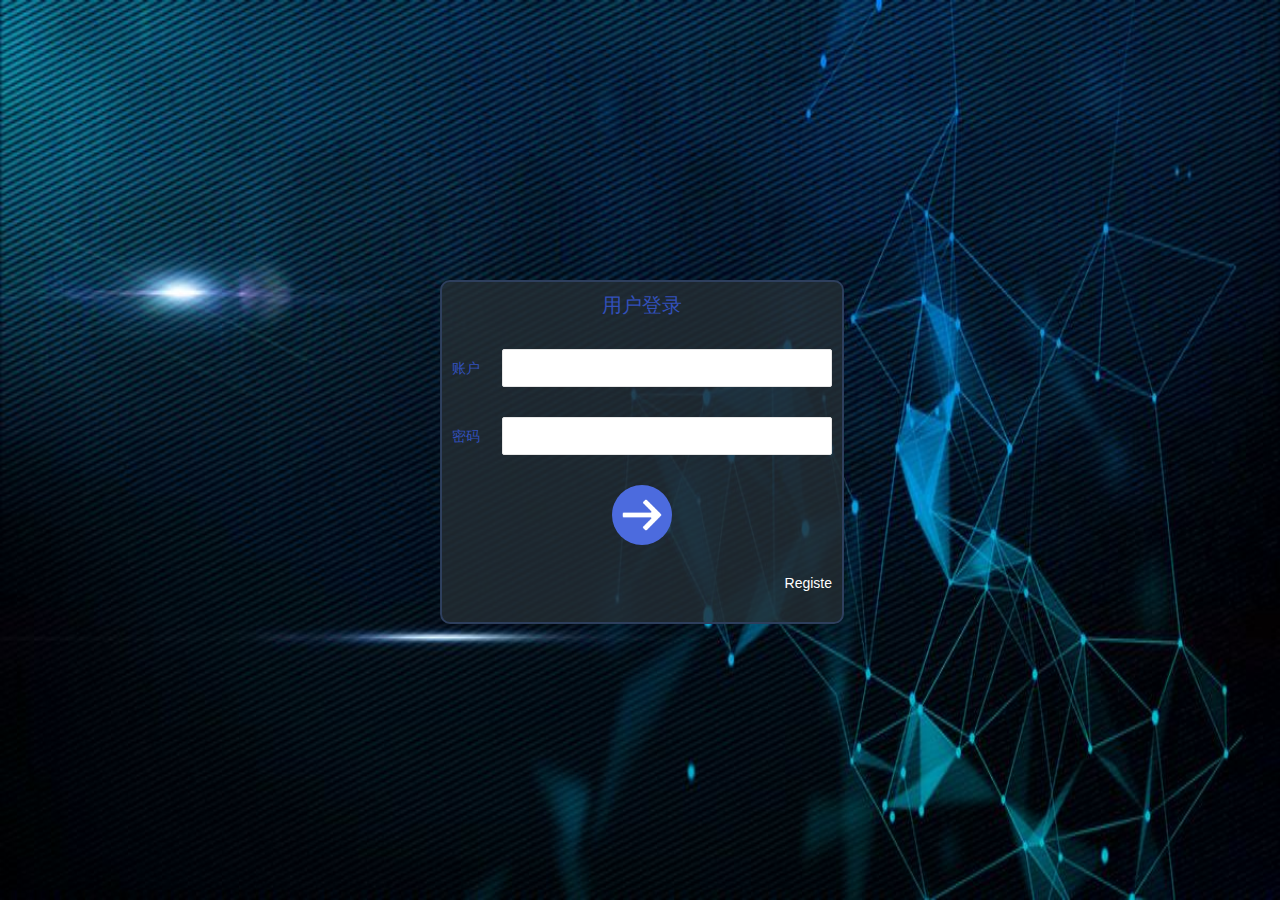
<file: src/main/resources/templates/login.html>
<!DOCTYPE html>
<html lang="en">
<head>
    <meta charset="UTF-8">
    <title>预约</title>
    <meta name="renderer" content="webkit">
    <meta http-equiv="X-UA-Compatible" content="IE=edge,chrome=1">
    <meta name="viewport" content="width=device-width, initial-scale=1.0, minimum-scale=1.0, maximum-scale=1.0, user-scalable=0">
    <link rel="stylesheet" href="../static/layui/layui/css/layui.css" media="all">
    <link rel="stylesheet" href="../static/layui/style/admin.css" media="all">

    <script type="text/javascript" src="../static/jquery/jquery.min.js"></script>
    <script src="../static/layui/layui/layui.js"></script>
    <script src="../static/action/action.js"></script>
    <style>
        body{
            margin: 0px;
            padding: 0px;
        }

        .bg-img{
            position: absolute;
            width: 100%;
            height: calc(100%);
        }

        .login-container{
            position: absolute;
            top: calc(50% - 170px);
            left: calc(50% - 200px);
            border: 2px solid #2e3f5d;
            background: rgba(36, 46, 53, 0.8);
            color: #3250bb;
            border-radius: 10px;
            width: 380px;
            height: 320px;
            padding: 10px;
        }

        .login-container .layui-form-item{
            margin-bottom: 30px;
        }

        .login-container .layui-form-item .layui-form-label, .registe-container .layui-form-item .layui-form-label{
            width: 40px;
            text-align: left;
            padding: 9px 0px;
        }

        .login-container .layui-form-item .layui-input-block, .registe-container .layui-form-item .layui-input-block{
            margin-left: 50px;
        }

        .registe-container{
            position: absolute;
            top: calc(50% - 270px);
            left: calc(50% - 200px);
            border: 2px solid #2e3f5d;
            background: rgba(36, 46, 53, 0.8);
            color: #3250bb;
            border-radius: 10px;
            width: 380px;
            height: 520px;
            padding: 10px;
            display: none;
        }
    </style>
</head>
<body>
    <img class="bg-img" src="../static/images/page_login_bg.jpg">
    <div class="login-container">
        <div class="layui-form-item" style="font-size: 20px; text-align: center;">
            用户登录
        </div>
        <div class="layui-form-item">
            <label class="layui-form-label">账户</label>
            <div class="layui-input-block">
                <input type="text" name="user_account" placeholder="" autocomplete="off" class="layui-input">
            </div>
        </div>
        <div class="layui-form-item">
            <label class="layui-form-label">密码</label>
            <div class="layui-input-block">
                <input type="password" name="user_password" placeholder="" autocomplete="off" class="layui-input">
            </div>
        </div>
        <div class="layui-form-item" style="text-align: center;">
            <div id="login-button" style="display: inline-block; width: 60px; height: 60px; border-radius: 50%; background: #4c6bde; cursor: pointer">
                <img src="../static/images/login_submit.png" style="width: 40px; height: 40px; margin: 10px;">
            </div>
        </div>
        <div id="show-registe-button" class="layui-form-item" style="text-align: right; font-size: 14px; color: white; cursor: pointer;">
            Registe
        </div>
    </div>

    <div class="registe-container">
        <div class="layui-form-item" style="font-size: 20px; text-align: center;">
            用户注册
        </div>
        <div class="layui-form-item">
            <label class="layui-form-label">账户</label>
            <div class="layui-input-block">
                <input type="text" name="user_account" placeholder="" autocomplete="off" class="layui-input">
            </div>
        </div>
        <div class="layui-form-item">
            <label class="layui-form-label">密码</label>
            <div class="layui-input-block">
                <input type="password" name="user_password" placeholder="" autocomplete="off" class="layui-input">
            </div>
        </div>

        <div class="layui-form-item">
            <label class="layui-form-label">确认</label>
            <div class="layui-input-block">
                <input type="password" name="confirm_password" placeholder="" autocomplete="off" class="layui-input">
            </div>
        </div>
        <div class="layui-form-item">
            <label class="layui-form-label">姓名</label>
            <div class="layui-input-block">
                <input type="text" name="user_name" placeholder="" autocomplete="off" class="layui-input">
            </div>
        </div>
        <div class="layui-form-item">
            <label class="layui-form-label">年龄</label>
            <div class="layui-input-block">
                <input type="text" name="user_age" placeholder="" autocomplete="off" class="layui-input">
            </div>
        </div>
        <div class="layui-form-item">
            <label class="layui-form-label">性别</label>
            <div class="layui-input-block">
                <select name="user_sex" style="width: 60px; height: 38px; border: 1px solid #D2D2D2 !important; border-radius: 2px;">
                    <option value="男">男</option>
                    <option value="女">女</option>
                </select>
            </div>
        </div>
        <div class="layui-form-item">
            <label class="layui-form-label">类型</label>
            <div class="layui-input-block">
                <select name="user_position" style="width: 60px; height: 38px; border: 1px solid #D2D2D2 !important; border-radius: 2px;">
                    <option value="0">学生</option>
                    <option value="1">老师</option>
                    <option value="2">教授</option>
                </select>
            </div>
        </div>
        <div class="layui-form-item" style="text-align: center;">
            <div id="registe-button" style="display: inline-block; width: 60px; height: 60px; border-radius: 50%; background: #4c6bde; cursor: pointer">
                <img src="../static/images/login_submit.png" style="width: 40px; height: 40px; margin: 10px;">
            </div>
        </div>
        <div id="show-login-button" class="layui-form-item" style="text-align: right; font-size: 14px; color: white; cursor: pointer;">
            Login
        </div>
    </div>
</body>
<script type="text/javascript">
    var pageIndex;
    layui.config({
        base: '../static/layui/' //静态资源所在路径
    }).extend({
        index: '../layui/lib/index' //主入口模块
    }).use('index', function () {
        $('#login-button').on('click', function () {
            var user_account = $('.login-container input[name=user_account]').val();
            var user_password = $('.login-container input[name=user_password]').val();
            if(user_account == '' || user_password == ''){
                pageIndex = layer.msg("请输入用户信息！", {icon: 2});
            }else{
                pageIndex = layer.load(3);
                $.post('../user/login', {user_account: user_account, user_password: user_password}, function (res) {
                    layer.close(pageIndex);
                    if(res.code == 0){
                        pageIndex = layer.msg("登录成功！", {icon: 1}, function () {
                            location.href = 'index.html';
                        });
                    }else{
                        layer.msg(res.msg, {icon: 2});
                    }
                })
            }
        });

        $('#registe-button').on('click', function () {
            var user_account = $('.registe-container input[name=user_account]').val();
            var user_password = $('.registe-container input[name=user_password]').val();
            var confirm_password = $('.registe-container input[name=confirm_password]').val();
            var user_name = $('.registe-container input[name=user_name]').val();
            var user_age = $('.registe-container input[name=user_age]').val();
            var user_sex = $('.registe-container select[name=user_sex]').val();
            var user_position = $('.registe-container select[name=user_position]').val();

            if(user_account == '' || user_password == '' || confirm_password == '' || user_name == '' ||
            user_age == '' || user_sex == '' || user_position == ''){
                pageIndex = layer.msg("请输入用户信息！", {icon: 2});
            }else if(confirm_password != user_password){
                pageIndex = layer.msg("两次密码输入不一致！", {icon: 2});
            }else{
                pageIndex = layer.load(3);
                var params = {
                    user_account: user_account,
                    user_password: user_password,
                    user_name: user_name,
                    user_age: user_age,
                    user_sex: user_sex,
                    user_position: user_position};
                $.action('../user/registe', JSON.stringify(params), function (res) {
                    layer.close(pageIndex);
                    if(res.code == 0){
                        pageIndex = layer.msg(res.data, {icon: 1}, function(){
                            $('.registe-container').fadeOut('slow', function () {
                                $('.login-container').fadeIn();
                            });
                        });
                    }else{
                        layer.msg(res.msg, {icon: 2});
                    }
                });
            }
        });

        $('#show-registe-button').on('click', function(){
            $('.login-container').fadeOut('slow', function () {
               $('.registe-container').fadeIn();
            });
        });

        $('#show-login-button').on('click', function(){
            $('.registe-container').fadeOut('slow', function () {
                $('.login-container').fadeIn();
            });
        });
    });
</script>
</html>
</file>
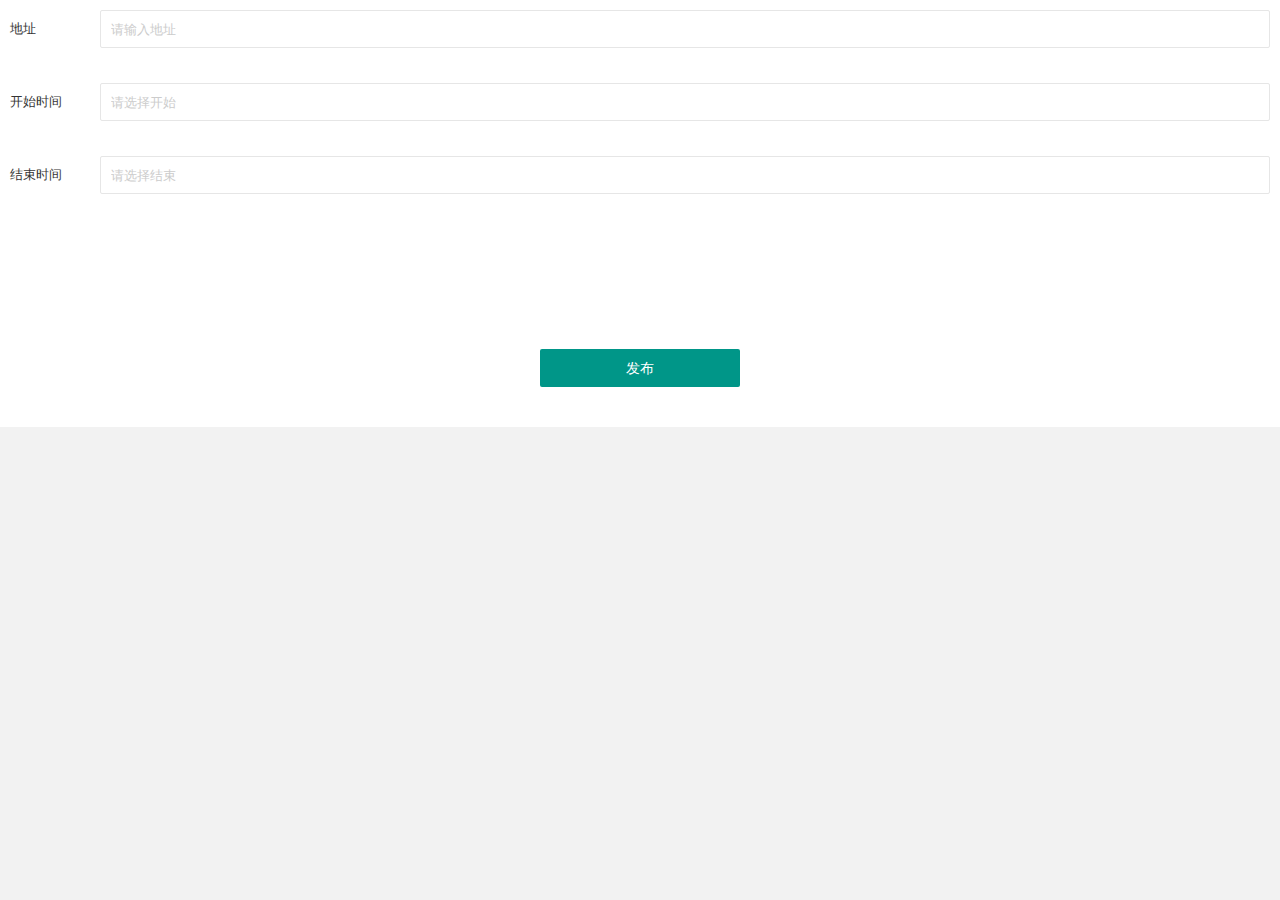
<file: src/main/resources/templates/time_add.html>
<!DOCTYPE html>
<html lang="en">
<head>
    <meta charset="UTF-8">
    <title>Title</title>
    <meta name="renderer" content="webkit">
    <meta http-equiv="X-UA-Compatible" content="IE=edge,chrome=1">
    <meta name="viewport" content="width=device-width, initial-scale=1.0, minimum-scale=1.0, maximum-scale=1.0, user-scalable=0">
    <link rel="stylesheet" href="../static/layui/layui/css/layui.css" media="all">
    <link rel="stylesheet" href="../static/layui/style/admin.css" media="all">
    <link rel="stylesheet" href="../static/zui/js/zui.min.css">
    <link rel="stylesheet" href="../static/zui/datetimepicker/datetimepicker.css">

    <script type="text/javascript" src="../static/jquery/jquery.min.js"></script>
    <script src="../static/layui/layui/layui.js"></script>
    <script src="../static/zui/js/zui.min.js"></script>
    <script src="../static/zui/datetimepicker/datetimepicker.js"></script>
    <script src="../static/action/action.js"></script>
    <style>
        body{
            margin: 0px;
            padding: 10px;
        }

        .time-add .layui-form-item{
            margin-bottom: 30px;
        }

        .time-add .layui-form-item .layui-form-label{
            width: 80px;
            text-align: left;
            padding: 9px 0px;
        }

        .time-add .layui-form-item .layui-input-block{
            margin-left: 90px;
        }
    </style>
</head>
<body class="time-add">
<div class="layui-form-item">
    <label class="layui-form-label">地址</label>
    <div class="layui-input-block">
        <input type="text" name="address" placeholder="请输入地址" autocomplete="off" class="layui-input">
    </div>
</div>
<div class="layui-form-item">
    <label class="layui-form-label">开始时间</label>
    <div class="layui-input-block">
        <input id="starttime" type="text" name="starttime" placeholder="请选择开始" readonly  class="layui-input">
    </div>
</div>
<div class="layui-form-item">
    <label class="layui-form-label">结束时间</label>
    <div class="layui-input-block">
        <input id="endtime" type="text" name="endtime" placeholder="请选择结束" readonly  class="layui-input">
    </div>
</div>
<br/><br/><br/><br/><br/><br/>
<div class="layui-form-item" style="text-align: center;">
    <button id="submit-button" type="button" class="layui-btn" style="width: 200px;">发布</button>
</div>
</body>
<script>
    layui.config({
        base: '../static/layui/' //静态资源所在路径
    }).extend({
        index: '../layui/lib/index' //主入口模块
    }).use('index', function () {
        // 仅选择日期
        $("#starttime, #endtime").datetimepicker({
            language:  "zh-CN",
            weekStart: 1,
            todayBtn:  1,
            autoclose: 1,
            todayHighlight: 1,
            startView: 2,
            forceParse: 0,
            showMeridian: 1,
            format: "yyyy-mm-dd hh:ii"
        });

        $('#submit-button').on('click', function(){
            var address = $('input[name=address]').val();
            var starttime = $('input[name=starttime]').val();
            var endtime = $('input[name=endtime').val();
            if(address == '' || starttime == '' || endtime == ''){
                layer.msg('请输入预约信息！', {icon: 2});
            }else{
                var pageIndex = layer.load(3);
                var params = {
                    address: address,
                    starttime: starttime + ":00",
                    endtime: endtime + ":00"
                };
                $.action('../time/add', JSON.stringify(params), function (res) {
                    layer.close(pageIndex);
                    if(res.code == 0){
                        layer.msg(res.data, {icon: 1}, function () {
                            parent.layer.close(parent.pageIndex);
                            parent.table.reload("table");
                        });
                    }else{
                        layer.msg(res.msg);
                    }
                });
            }
        });
    });
</script>
</html>
</file>
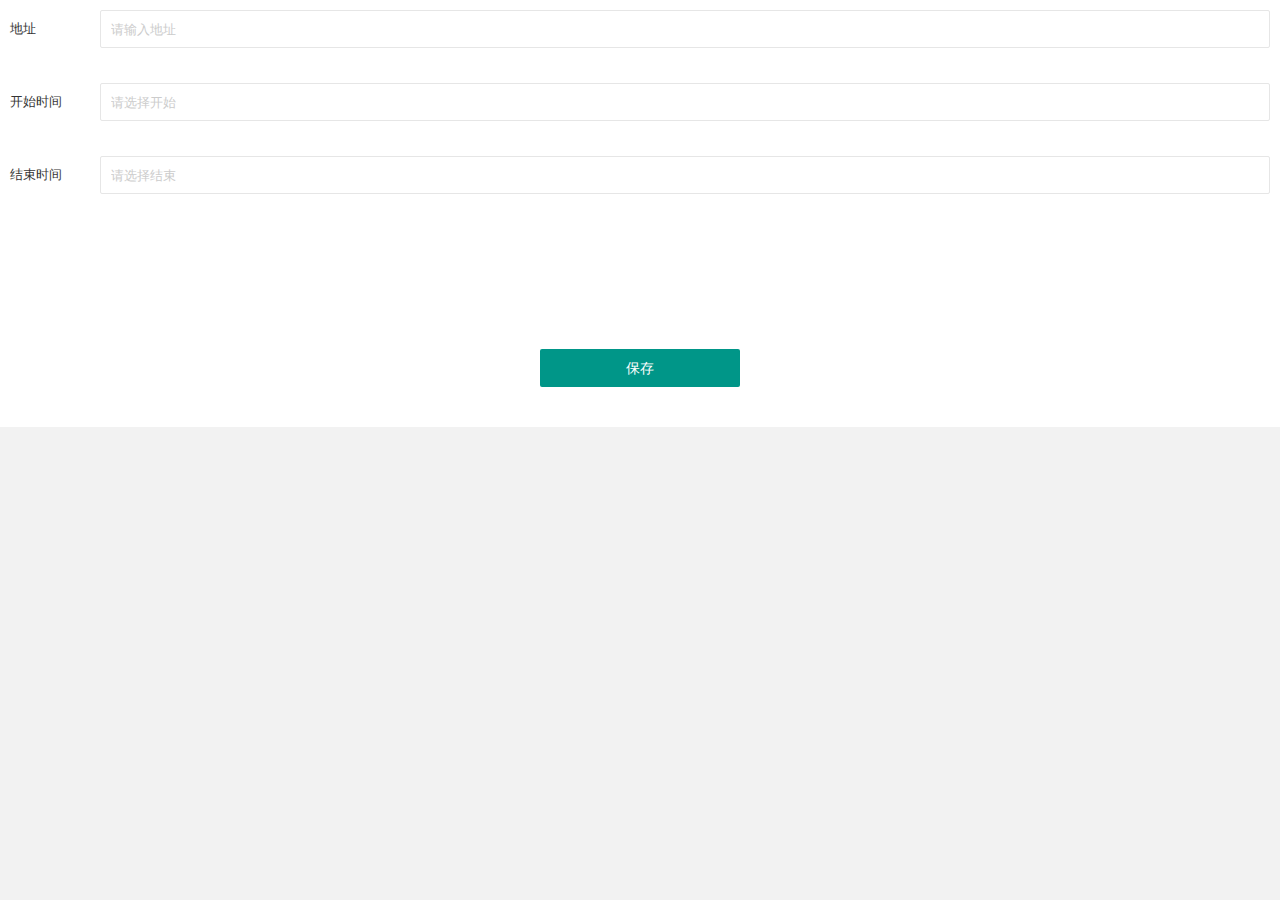
<file: src/main/resources/templates/time_edit.html>
<!DOCTYPE html>
<html lang="en">
<head>
    <meta charset="UTF-8">
    <title>Title</title>
    <meta name="renderer" content="webkit">
    <meta http-equiv="X-UA-Compatible" content="IE=edge,chrome=1">
    <meta name="viewport" content="width=device-width, initial-scale=1.0, minimum-scale=1.0, maximum-scale=1.0, user-scalable=0">
    <link rel="stylesheet" href="../static/layui/layui/css/layui.css" media="all">
    <link rel="stylesheet" href="../static/layui/style/admin.css" media="all">
    <link rel="stylesheet" href="../static/zui/js/zui.min.css">
    <link rel="stylesheet" href="../static/zui/datetimepicker/datetimepicker.css">

    <script type="text/javascript" src="../static/jquery/jquery.min.js"></script>
    <script src="../static/layui/layui/layui.js"></script>
    <script src="../static/zui/js/zui.min.js"></script>
    <script src="../static/zui/datetimepicker/datetimepicker.js"></script>
    <script src="../static/action/action.js"></script>
    <style>
        body{
            margin: 0px;
            padding: 10px;
        }

        .time-edit .layui-form-item{
            margin-bottom: 30px;
        }

        .time-edit .layui-form-item .layui-form-label{
            width: 80px;
            text-align: left;
            padding: 9px 0px;
        }

        .time-edit .layui-form-item .layui-input-block{
            margin-left: 90px;
        }
    </style>
</head>
<body class="time-edit">
<div class="layui-form-item">
    <label class="layui-form-label">地址</label>
    <div class="layui-input-block">
        <input type="text" name="address" placeholder="请输入地址" autocomplete="off" class="layui-input">
    </div>
</div>
<div class="layui-form-item">
    <label class="layui-form-label">开始时间</label>
    <div class="layui-input-block">
        <input id="starttime" type="text" name="starttime" placeholder="请选择开始" readonly  class="layui-input">
    </div>
</div>
<div class="layui-form-item">
    <label class="layui-form-label">结束时间</label>
    <div class="layui-input-block">
        <input id="endtime" type="text" name="endtime" placeholder="请选择结束" readonly  class="layui-input">
    </div>
</div>
<br/><br/><br/><br/><br/><br/>
<div class="layui-form-item" style="text-align: center;">
    <button id="submit-button" type="button" class="layui-btn" style="width: 200px;">保存</button>
</div>
</body>
<script>
    layui.config({
        base: '../static/layui/' //静态资源所在路径
    }).extend({
        index: '../layui/lib/index' //主入口模块
    }).use('index', function () {
        var timeBean = parent.table.checkStatus('table').data[0];
        $('input[name=address]').val(timeBean.address);
        $('input[name=starttime]').val(timeBean.starttime.substr(0, timeBean.starttime.lastIndexOf(":")));
        $('input[name=endtime]').val(timeBean.endtime.substr(0, timeBean.endtime.lastIndexOf(":")));

        // 仅选择日期
        $("#starttime, #endtime").datetimepicker({
            language:  "zh-CN",
            weekStart: 1,
            todayBtn:  1,
            autoclose: 1,
            todayHighlight: 1,
            startView: 2,
            forceParse: 0,
            showMeridian: 1,
            format: "yyyy-mm-dd hh:ii"
        });

        $('#submit-button').on('click', function(){
            var address = $('input[name=address]').val();
            var starttime = $('input[name=starttime]').val();
            var endtime = $('input[name=endtime]').val();
            if(address == '' || starttime == '' || endtime == ''){
                layer.msg('请输入预约信息！', {icon: 2});
            }else{
                var pageIndex = layer.load(3);
                var params = {
                    tid: timeBean.tid,
                    address: address,
                    starttime: starttime + ":00",
                    endtime: endtime + ":00"
                };
                $.post('../time/edit', params, function (res) {
                    layer.close(pageIndex);
                    if(res.code == 0){
                        layer.msg(res.data, {icon: 1}, function () {
                            parent.layer.close(parent.pageIndex);
                            parent.table.reload("table");
                        });
                    }else{
                        layer.msg(res.msg);
                    }
                });
            }
        });
    });
</script>
</html>
</file>
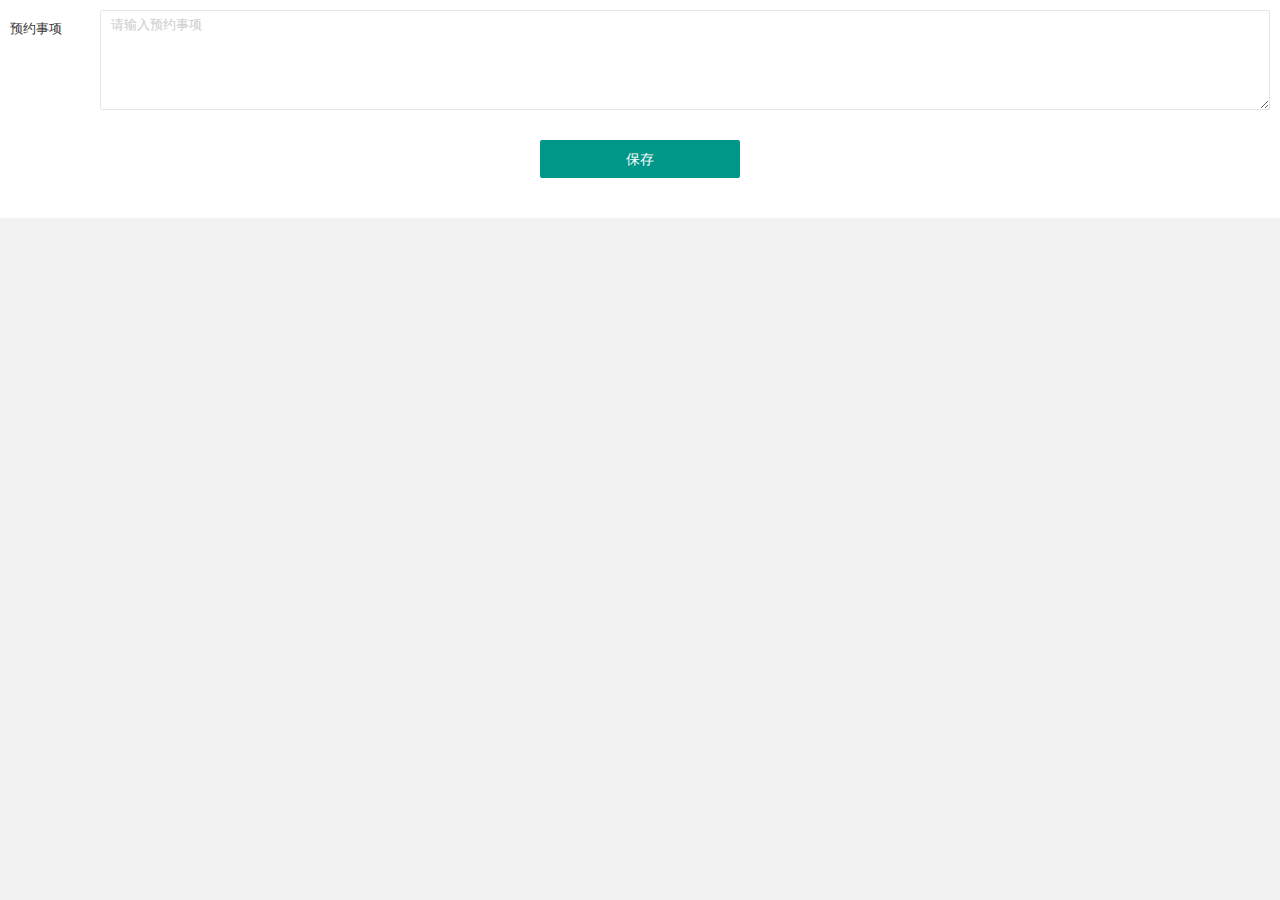
<file: src/main/resources/templates/time_schedule.html>
<!DOCTYPE html>
<html lang="en">
<head>
    <meta charset="UTF-8">
    <title>Title</title>
    <meta name="renderer" content="webkit">
    <meta http-equiv="X-UA-Compatible" content="IE=edge,chrome=1">
    <meta name="viewport" content="width=device-width, initial-scale=1.0, minimum-scale=1.0, maximum-scale=1.0, user-scalable=0">
    <link rel="stylesheet" href="../static/layui/layui/css/layui.css" media="all">
    <link rel="stylesheet" href="../static/layui/style/admin.css" media="all">
    <link rel="stylesheet" href="../static/zui/js/zui.min.css">
    <link rel="stylesheet" href="../static/zui/datetimepicker/datetimepicker.css">

    <script type="text/javascript" src="../static/jquery/jquery.min.js"></script>
    <script src="../static/layui/layui/layui.js"></script>
    <script src="../static/zui/js/zui.min.js"></script>
    <script src="../static/zui/datetimepicker/datetimepicker.js"></script>
    <script src="../static/action/action.js"></script>
    <style>
        body{
            margin: 0px;
            padding: 10px;
        }

        .time-schedule .layui-form-item{
            margin-bottom: 30px;
        }

        .time-schedule .layui-form-item .layui-form-label{
            width: 80px;
            text-align: left;
            padding: 9px 0px;
        }

        .time-schedule .layui-form-item .layui-input-block{
            margin-left: 90px;
        }
    </style>
</head>
<body class="time-schedule">
<div class="layui-form-item">
    <label class="layui-form-label">预约事项</label>
    <div class="layui-input-block">
        <textarea name="detail" placeholder="请输入预约事项" autocomplete="off" class="layui-textarea"></textarea>
    </div>
</div>
<div class="layui-form-item" style="text-align: center;">
    <button id="submit-button" type="button" class="layui-btn" style="width: 200px;">保存</button>
</div>
</body>
<script>
    layui.config({
        base: '../static/layui/' //静态资源所在路径
    }).extend({
        index: '../layui/lib/index' //主入口模块
    }).use('index', function () {
        $('#submit-button').on('click', function(){
            var detail = $('textarea[name=detail]').val();
            if(detail == ''){
                layer.msg('请输入预约事项信息！', {icon: 2});
            }else{
                var pageIndex = layer.load(3);
                $.post('../time/submit', {detail: detail, tid: parent.table.checkStatus('table').data[0].tid}, function (res) {
                    layer.close(pageIndex);
                    if(res.code == 0){
                        layer.msg(res.data, {icon: 1}, function () {
                            parent.layer.close(parent.pageIndex);
                            parent.table.reload("table");
                        });
                    }else{
                        layer.msg(res.msg);
                    }
                });
            }
        });
    });
</script>
</html>
</file>
<file: src/main/resources/static/layui/layui/css/layui.css>
/** layui-v2.4.5 MIT License By https://www.layui.com */
.layui-inline, img {
    display: inline-block;
    vertical-align: middle
}

h1, h2, h3, h4, h5, h6 {
    font-weight: 400
}

.layui-edge, .layui-header, .layui-inline, .layui-main {
    position: relative
}

.layui-elip, .layui-form-checkbox span, .layui-form-pane .layui-form-label {
    text-overflow: ellipsis;
    white-space: nowrap
}

.layui-btn, .layui-edge, .layui-inline, img {
    vertical-align: middle
}

.layui-btn, .layui-disabled, .layui-icon, .layui-unselect {
    -webkit-user-select: none;
    -ms-user-select: none;
    -moz-user-select: none
}

blockquote, body, button, dd, div, dl, dt, form, h1, h2, h3, h4, h5, h6, input, li, ol, p, pre, td, textarea, th, ul {
    margin: 0;
    padding: 0;
    -webkit-tap-highlight-color: rgba(0, 0, 0, 0)
}

a:active, a:hover {
    outline: 0
}

img {
    border: none
}

li {
    list-style: none
}

table {
    border-collapse: collapse;
    border-spacing: 0
}

h4, h5, h6 {
    font-size: 100%
}

button, input, optgroup, option, select, textarea {
    font-family: inherit;
    font-size: inherit;
    font-style: inherit;
    font-weight: inherit;
    outline: 0
}

pre {
    white-space: pre-wrap;
    white-space: -moz-pre-wrap;
    white-space: -pre-wrap;
    white-space: -o-pre-wrap;
    word-wrap: break-word
}

body {
    line-height: 24px;
    font: 14px Helvetica Neue, Helvetica, PingFang SC, Tahoma, Arial, sans-serif
}

hr {
    height: 1px;
    margin: 10px 0;
    border: 0;
    clear: both
}

a {
    color: #333;
    text-decoration: none
}

a:hover {
    color: #777
}

a cite {
    font-style: normal;
    *cursor: pointer
}

.layui-border-box, .layui-border-box * {
    box-sizing: border-box
}

.layui-box, .layui-box * {
    box-sizing: content-box
}

.layui-clear {
    clear: both;
    *zoom: 1
}

.layui-clear:after {
    content: '\20';
    clear: both;
    *zoom: 1;
    display: block;
    height: 0
}

.layui-inline {
    *display: inline;
    *zoom: 1
}

.layui-edge {
    display: inline-block;
    width: 0;
    height: 0;
    border-width: 6px;
    border-style: dashed;
    border-color: transparent;
    overflow: hidden
}

.layui-edge-top {
    top: -4px;
    border-bottom-color: #999;
    border-bottom-style: solid
}

.layui-edge-right {
    border-left-color: #999;
    border-left-style: solid
}

.layui-edge-bottom {
    top: 2px;
    border-top-color: #999;
    border-top-style: solid
}

.layui-edge-left {
    border-right-color: #999;
    border-right-style: solid
}

.layui-elip {
    overflow: hidden
}

.layui-disabled, .layui-disabled:hover {
    color: #d2d2d2 !important;
    cursor: not-allowed !important
}

.layui-circle {
    border-radius: 100%
}

.layui-show {
    display: block !important
}

.layui-hide {
    display: none !important
}

@font-face {
    font-family: layui-icon;
    src: url(../font/iconfont.eot?v=240);
    src: url(../font/iconfont.eot?v=240#iefix) format('embedded-opentype'), url(../font/iconfont.svg?v=240#iconfont) format('svg'), url(../font/iconfont.woff?v=240) format('woff'), url(../font/iconfont.ttf?v=240) format('truetype')
}

.layui-icon {
    font-family: layui-icon !important;
    font-size: 16px;
    font-style: normal;
    -webkit-font-smoothing: antialiased;
    -moz-osx-font-smoothing: grayscale
}

.layui-icon-reply-fill:before {
    content: "\e611"
}

.layui-icon-set-fill:before {
    content: "\e614"
}

.layui-icon-menu-fill:before {
    content: "\e60f"
}

.layui-icon-search:before {
    content: "\e615"
}

.layui-icon-share:before {
    content: "\e641"
}

.layui-icon-set-sm:before {
    content: "\e620"
}

.layui-icon-engine:before {
    content: "\e628"
}

.layui-icon-close:before {
    content: "\1006"
}

.layui-icon-close-fill:before {
    content: "\1007"
}

.layui-icon-chart-screen:before {
    content: "\e629"
}

.layui-icon-star:before {
    content: "\e600"
}

.layui-icon-circle-dot:before {
    content: "\e617"
}

.layui-icon-chat:before {
    content: "\e606"
}

.layui-icon-release:before {
    content: "\e609"
}

.layui-icon-list:before {
    content: "\e60a"
}

.layui-icon-chart:before {
    content: "\e62c"
}

.layui-icon-ok-circle:before {
    content: "\1005"
}

.layui-icon-layim-theme:before {
    content: "\e61b"
}

.layui-icon-table:before {
    content: "\e62d"
}

.layui-icon-right:before {
    content: "\e602"
}

.layui-icon-left:before {
    content: "\e603"
}

.layui-icon-cart-simple:before {
    content: "\e698"
}

.layui-icon-face-cry:before {
    content: "\e69c"
}

.layui-icon-face-smile:before {
    content: "\e6af"
}

.layui-icon-survey:before {
    content: "\e6b2"
}

.layui-icon-tree:before {
    content: "\e62e"
}

.layui-icon-upload-circle:before {
    content: "\e62f"
}

.layui-icon-add-circle:before {
    content: "\e61f"
}

.layui-icon-download-circle:before {
    content: "\e601"
}

.layui-icon-templeate-1:before {
    content: "\e630"
}

.layui-icon-util:before {
    content: "\e631"
}

.layui-icon-face-surprised:before {
    content: "\e664"
}

.layui-icon-edit:before {
    content: "\e642"
}

.layui-icon-speaker:before {
    content: "\e645"
}

.layui-icon-down:before {
    content: "\e61a"
}

.layui-icon-file:before {
    content: "\e621"
}

.layui-icon-layouts:before {
    content: "\e632"
}

.layui-icon-rate-half:before {
    content: "\e6c9"
}

.layui-icon-add-circle-fine:before {
    content: "\e608"
}

.layui-icon-prev-circle:before {
    content: "\e633"
}

.layui-icon-read:before {
    content: "\e705"
}

.layui-icon-404:before {
    content: "\e61c"
}

.layui-icon-carousel:before {
    content: "\e634"
}

.layui-icon-help:before {
    content: "\e607"
}

.layui-icon-code-circle:before {
    content: "\e635"
}

.layui-icon-water:before {
    content: "\e636"
}

.layui-icon-username:before {
    content: "\e66f"
}

.layui-icon-find-fill:before {
    content: "\e670"
}

.layui-icon-about:before {
    content: "\e60b"
}

.layui-icon-location:before {
    content: "\e715"
}

.layui-icon-up:before {
    content: "\e619"
}

.layui-icon-pause:before {
    content: "\e651"
}

.layui-icon-date:before {
    content: "\e637"
}

.layui-icon-layim-uploadfile:before {
    content: "\e61d"
}

.layui-icon-delete:before {
    content: "\e640"
}

.layui-icon-play:before {
    content: "\e652"
}

.layui-icon-top:before {
    content: "\e604"
}

.layui-icon-friends:before {
    content: "\e612"
}

.layui-icon-refresh-3:before {
    content: "\e9aa"
}

.layui-icon-ok:before {
    content: "\e605"
}

.layui-icon-layer:before {
    content: "\e638"
}

.layui-icon-face-smile-fine:before {
    content: "\e60c"
}

.layui-icon-dollar:before {
    content: "\e659"
}

.layui-icon-group:before {
    content: "\e613"
}

.layui-icon-layim-download:before {
    content: "\e61e"
}

.layui-icon-picture-fine:before {
    content: "\e60d"
}

.layui-icon-link:before {
    content: "\e64c"
}

.layui-icon-diamond:before {
    content: "\e735"
}

.layui-icon-log:before {
    content: "\e60e"
}

.layui-icon-rate-solid:before {
    content: "\e67a"
}

.layui-icon-fonts-del:before {
    content: "\e64f"
}

.layui-icon-unlink:before {
    content: "\e64d"
}

.layui-icon-fonts-clear:before {
    content: "\e639"
}

.layui-icon-triangle-r:before {
    content: "\e623"
}

.layui-icon-circle:before {
    content: "\e63f"
}

.layui-icon-radio:before {
    content: "\e643"
}

.layui-icon-align-center:before {
    content: "\e647"
}

.layui-icon-align-right:before {
    content: "\e648"
}

.layui-icon-align-left:before {
    content: "\e649"
}

.layui-icon-loading-1:before {
    content: "\e63e"
}

.layui-icon-return:before {
    content: "\e65c"
}

.layui-icon-fonts-strong:before {
    content: "\e62b"
}

.layui-icon-upload:before {
    content: "\e67c"
}

.layui-icon-dialogue:before {
    content: "\e63a"
}

.layui-icon-video:before {
    content: "\e6ed"
}

.layui-icon-headset:before {
    content: "\e6fc"
}

.layui-icon-cellphone-fine:before {
    content: "\e63b"
}

.layui-icon-add-1:before {
    content: "\e654"
}

.layui-icon-face-smile-b:before {
    content: "\e650"
}

.layui-icon-fonts-html:before {
    content: "\e64b"
}

.layui-icon-form:before {
    content: "\e63c"
}

.layui-icon-cart:before {
    content: "\e657"
}

.layui-icon-camera-fill:before {
    content: "\e65d"
}

.layui-icon-tabs:before {
    content: "\e62a"
}

.layui-icon-fonts-code:before {
    content: "\e64e"
}

.layui-icon-fire:before {
    content: "\e756"
}

.layui-icon-set:before {
    content: "\e716"
}

.layui-icon-fonts-u:before {
    content: "\e646"
}

.layui-icon-triangle-d:before {
    content: "\e625"
}

.layui-icon-tips:before {
    content: "\e702"
}

.layui-icon-picture:before {
    content: "\e64a"
}

.layui-icon-more-vertical:before {
    content: "\e671"
}

.layui-icon-flag:before {
    content: "\e66c"
}

.layui-icon-loading:before {
    content: "\e63d"
}

.layui-icon-fonts-i:before {
    content: "\e644"
}

.layui-icon-refresh-1:before {
    content: "\e666"
}

.layui-icon-rmb:before {
    content: "\e65e"
}

.layui-icon-home:before {
    content: "\e68e"
}

.layui-icon-user:before {
    content: "\e770"
}

.layui-icon-notice:before {
    content: "\e667"
}

.layui-icon-login-weibo:before {
    content: "\e675"
}

.layui-icon-voice:before {
    content: "\e688"
}

.layui-icon-upload-drag:before {
    content: "\e681"
}

.layui-icon-login-qq:before {
    content: "\e676"
}

.layui-icon-snowflake:before {
    content: "\e6b1"
}

.layui-icon-file-b:before {
    content: "\e655"
}

.layui-icon-template:before {
    content: "\e663"
}

.layui-icon-auz:before {
    content: "\e672"
}

.layui-icon-console:before {
    content: "\e665"
}

.layui-icon-app:before {
    content: "\e653"
}

.layui-icon-prev:before {
    content: "\e65a"
}

.layui-icon-website:before {
    content: "\e7ae"
}

.layui-icon-next:before {
    content: "\e65b"
}

.layui-icon-component:before {
    content: "\e857"
}

.layui-icon-more:before {
    content: "\e65f"
}

.layui-icon-login-wechat:before {
    content: "\e677"
}

.layui-icon-shrink-right:before {
    content: "\e668"
}

.layui-icon-spread-left:before {
    content: "\e66b"
}

.layui-icon-camera:before {
    content: "\e660"
}

.layui-icon-note:before {
    content: "\e66e"
}

.layui-icon-refresh:before {
    content: "\e669"
}

.layui-icon-female:before {
    content: "\e661"
}

.layui-icon-male:before {
    content: "\e662"
}

.layui-icon-password:before {
    content: "\e673"
}

.layui-icon-senior:before {
    content: "\e674"
}

.layui-icon-theme:before {
    content: "\e66a"
}

.layui-icon-tread:before {
    content: "\e6c5"
}

.layui-icon-praise:before {
    content: "\e6c6"
}

.layui-icon-star-fill:before {
    content: "\e658"
}

.layui-icon-rate:before {
    content: "\e67b"
}

.layui-icon-template-1:before {
    content: "\e656"
}

.layui-icon-vercode:before {
    content: "\e679"
}

.layui-icon-cellphone:before {
    content: "\e678"
}

.layui-icon-screen-full:before {
    content: "\e622"
}

.layui-icon-screen-restore:before {
    content: "\e758"
}

.layui-icon-cols:before {
    content: "\e610"
}

.layui-icon-export:before {
    content: "\e67d"
}

.layui-icon-print:before {
    content: "\e66d"
}

.layui-icon-slider:before {
    content: "\e714"
}

.layui-main {
    width: 1140px;
    margin: 0 auto
}

.layui-header {
    z-index: 1000;
    height: 60px
}

.layui-header a:hover {
    transition: all .5s;
    -webkit-transition: all .5s
}

.layui-side {
    position: fixed;
    left: 0;
    top: 0;
    bottom: 0;
    z-index: 999;
    width: 200px;
    overflow-x: hidden
}

.layui-side-scroll {
    position: relative;
    width: 220px;
    height: 100%;
    overflow-x: hidden
}

.layui-body {
    position: absolute;
    left: 200px;
    right: 0;
    top: 0;
    bottom: 0;
    z-index: 998;
    width: auto;
    overflow: hidden;
    overflow-y: auto;
    box-sizing: border-box
}

.layui-layout-body {
    overflow: hidden
}

.layui-layout-admin .layui-header {
    background-color: #23262E
}

.layui-layout-admin .layui-side {
    top: 60px;
    width: 200px;
    overflow-x: hidden
}

.layui-layout-admin .layui-body {
    top: 60px;
    bottom: 44px
}

.layui-layout-admin .layui-main {
    width: auto;
    margin: 0 15px
}

.layui-layout-admin .layui-footer {
    position: fixed;
    left: 200px;
    right: 0;
    bottom: 0;
    height: 44px;
    line-height: 44px;
    padding: 0 15px;
    background-color: #eee
}

.layui-layout-admin .layui-logo {
    position: absolute;
    left: 0;
    top: 0;
    width: 200px;
    height: 100%;
    line-height: 60px;
    text-align: center;
    color: #009688;
    font-size: 16px
}

.layui-layout-admin .layui-header .layui-nav {
    background: 0 0
}

.layui-layout-left {
    position: absolute !important;
    left: 200px;
    top: 0
}

.layui-layout-right {
    position: absolute !important;
    right: 0;
    top: 0
}

.layui-container {
    position: relative;
    margin: 0 auto;
    padding: 0 15px;
    box-sizing: border-box
}

.layui-fluid {
    position: relative;
    margin: 0 auto;
    padding: 0 15px
}

.layui-row:after, .layui-row:before {
    content: '';
    display: block;
    clear: both
}

.layui-col-lg1, .layui-col-lg10, .layui-col-lg11, .layui-col-lg12, .layui-col-lg2, .layui-col-lg3, .layui-col-lg4, .layui-col-lg5, .layui-col-lg6, .layui-col-lg7, .layui-col-lg8, .layui-col-lg9, .layui-col-md1, .layui-col-md10, .layui-col-md11, .layui-col-md12, .layui-col-md2, .layui-col-md3, .layui-col-md4, .layui-col-md5, .layui-col-md6, .layui-col-md7, .layui-col-md8, .layui-col-md9, .layui-col-sm1, .layui-col-sm10, .layui-col-sm11, .layui-col-sm12, .layui-col-sm2, .layui-col-sm3, .layui-col-sm4, .layui-col-sm5, .layui-col-sm6, .layui-col-sm7, .layui-col-sm8, .layui-col-sm9, .layui-col-xs1, .layui-col-xs10, .layui-col-xs11, .layui-col-xs12, .layui-col-xs2, .layui-col-xs3, .layui-col-xs4, .layui-col-xs5, .layui-col-xs6, .layui-col-xs7, .layui-col-xs8, .layui-col-xs9 {
    position: relative;
    display: block;
    box-sizing: border-box
}

.layui-col-xs1, .layui-col-xs10, .layui-col-xs11, .layui-col-xs12, .layui-col-xs2, .layui-col-xs3, .layui-col-xs4, .layui-col-xs5, .layui-col-xs6, .layui-col-xs7, .layui-col-xs8, .layui-col-xs9 {
    float: left
}

.layui-col-xs1 {
    width: 8.33333333%
}

.layui-col-xs2 {
    width: 16.66666667%
}

.layui-col-xs3 {
    width: 25%
}

.layui-col-xs4 {
    width: 33.33333333%
}

.layui-col-xs5 {
    width: 41.66666667%
}

.layui-col-xs6 {
    width: 50%
}

.layui-col-xs7 {
    width: 58.33333333%
}

.layui-col-xs8 {
    width: 66.66666667%
}

.layui-col-xs9 {
    width: 75%
}

.layui-col-xs10 {
    width: 83.33333333%
}

.layui-col-xs11 {
    width: 91.66666667%
}

.layui-col-xs12 {
    width: 100%
}

.layui-col-xs-offset1 {
    margin-left: 8.33333333%
}

.layui-col-xs-offset2 {
    margin-left: 16.66666667%
}

.layui-col-xs-offset3 {
    margin-left: 25%
}

.layui-col-xs-offset4 {
    margin-left: 33.33333333%
}

.layui-col-xs-offset5 {
    margin-left: 41.66666667%
}

.layui-col-xs-offset6 {
    margin-left: 50%
}

.layui-col-xs-offset7 {
    margin-left: 58.33333333%
}

.layui-col-xs-offset8 {
    margin-left: 66.66666667%
}

.layui-col-xs-offset9 {
    margin-left: 75%
}

.layui-col-xs-offset10 {
    margin-left: 83.33333333%
}

.layui-col-xs-offset11 {
    margin-left: 91.66666667%
}

.layui-col-xs-offset12 {
    margin-left: 100%
}

@media screen and (max-width: 768px) {
    .layui-hide-xs {
        display: none !important
    }

    .layui-show-xs-block {
        display: block !important
    }

    .layui-show-xs-inline {
        display: inline !important
    }

    .layui-show-xs-inline-block {
        display: inline-block !important
    }
}

@media screen and (min-width: 768px) {
    .layui-container {
        width: 750px
    }

    .layui-hide-sm {
        display: none !important
    }

    .layui-show-sm-block {
        display: block !important
    }

    .layui-show-sm-inline {
        display: inline !important
    }

    .layui-show-sm-inline-block {
        display: inline-block !important
    }

    .layui-col-sm1, .layui-col-sm10, .layui-col-sm11, .layui-col-sm12, .layui-col-sm2, .layui-col-sm3, .layui-col-sm4, .layui-col-sm5, .layui-col-sm6, .layui-col-sm7, .layui-col-sm8, .layui-col-sm9 {
        float: left
    }

    .layui-col-sm1 {
        width: 8.33333333%
    }

    .layui-col-sm2 {
        width: 16.66666667%
    }

    .layui-col-sm3 {
        width: 25%
    }

    .layui-col-sm4 {
        width: 33.33333333%
    }

    .layui-col-sm5 {
        width: 41.66666667%
    }

    .layui-col-sm6 {
        width: 50%
    }

    .layui-col-sm7 {
        width: 58.33333333%
    }

    .layui-col-sm8 {
        width: 66.66666667%
    }

    .layui-col-sm9 {
        width: 75%
    }

    .layui-col-sm10 {
        width: 83.33333333%
    }

    .layui-col-sm11 {
        width: 91.66666667%
    }

    .layui-col-sm12 {
        width: 100%
    }

    .layui-col-sm-offset1 {
        margin-left: 8.33333333%
    }

    .layui-col-sm-offset2 {
        margin-left: 16.66666667%
    }

    .layui-col-sm-offset3 {
        margin-left: 25%
    }

    .layui-col-sm-offset4 {
        margin-left: 33.33333333%
    }

    .layui-col-sm-offset5 {
        margin-left: 41.66666667%
    }

    .layui-col-sm-offset6 {
        margin-left: 50%
    }

    .layui-col-sm-offset7 {
        margin-left: 58.33333333%
    }

    .layui-col-sm-offset8 {
        margin-left: 66.66666667%
    }

    .layui-col-sm-offset9 {
        margin-left: 75%
    }

    .layui-col-sm-offset10 {
        margin-left: 83.33333333%
    }

    .layui-col-sm-offset11 {
        margin-left: 91.66666667%
    }

    .layui-col-sm-offset12 {
        margin-left: 100%
    }
}

@media screen and (min-width: 992px) {
    .layui-container {
        width: 970px
    }

    .layui-hide-md {
        display: none !important
    }

    .layui-show-md-block {
        display: block !important
    }

    .layui-show-md-inline {
        display: inline !important
    }

    .layui-show-md-inline-block {
        display: inline-block !important
    }

    .layui-col-md1, .layui-col-md10, .layui-col-md11, .layui-col-md12, .layui-col-md2, .layui-col-md3, .layui-col-md4, .layui-col-md5, .layui-col-md6, .layui-col-md7, .layui-col-md8, .layui-col-md9 {
        float: left
    }

    .layui-col-md1 {
        width: 8.33333333%
    }

    .layui-col-md2 {
        width: 16.66666667%
    }

    .layui-col-md3 {
        width: 25%
    }

    .layui-col-md4 {
        width: 33.33333333%
    }

    .layui-col-md5 {
        width: 41.66666667%
    }

    .layui-col-md6 {
        width: 50%
    }

    .layui-col-md7 {
        width: 58.33333333%
    }

    .layui-col-md8 {
        width: 66.66666667%
    }

    .layui-col-md9 {
        width: 75%
    }

    .layui-col-md10 {
        width: 83.33333333%
    }

    .layui-col-md11 {
        width: 91.66666667%
    }

    .layui-col-md12 {
        width: 100%
    }

    .layui-col-md-offset1 {
        margin-left: 8.33333333%
    }

    .layui-col-md-offset2 {
        margin-left: 16.66666667%
    }

    .layui-col-md-offset3 {
        margin-left: 25%
    }

    .layui-col-md-offset4 {
        margin-left: 33.33333333%
    }

    .layui-col-md-offset5 {
        margin-left: 41.66666667%
    }

    .layui-col-md-offset6 {
        margin-left: 50%
    }

    .layui-col-md-offset7 {
        margin-left: 58.33333333%
    }

    .layui-col-md-offset8 {
        margin-left: 66.66666667%
    }

    .layui-col-md-offset9 {
        margin-left: 75%
    }

    .layui-col-md-offset10 {
        margin-left: 83.33333333%
    }

    .layui-col-md-offset11 {
        margin-left: 91.66666667%
    }

    .layui-col-md-offset12 {
        margin-left: 100%
    }
}

@media screen and (min-width: 1200px) {
    .layui-container {
        width: 1170px
    }

    .layui-hide-lg {
        display: none !important
    }

    .layui-show-lg-block {
        display: block !important
    }

    .layui-show-lg-inline {
        display: inline !important
    }

    .layui-show-lg-inline-block {
        display: inline-block !important
    }

    .layui-col-lg1, .layui-col-lg10, .layui-col-lg11, .layui-col-lg12, .layui-col-lg2, .layui-col-lg3, .layui-col-lg4, .layui-col-lg5, .layui-col-lg6, .layui-col-lg7, .layui-col-lg8, .layui-col-lg9 {
        float: left
    }

    .layui-col-lg1 {
        width: 8.33333333%
    }

    .layui-col-lg2 {
        width: 16.66666667%
    }

    .layui-col-lg3 {
        width: 25%
    }

    .layui-col-lg4 {
        width: 33.33333333%
    }

    .layui-col-lg5 {
        width: 41.66666667%
    }

    .layui-col-lg6 {
        width: 50%
    }

    .layui-col-lg7 {
        width: 58.33333333%
    }

    .layui-col-lg8 {
        width: 66.66666667%
    }

    .layui-col-lg9 {
        width: 75%
    }

    .layui-col-lg10 {
        width: 83.33333333%
    }

    .layui-col-lg11 {
        width: 91.66666667%
    }

    .layui-col-lg12 {
        width: 100%
    }

    .layui-col-lg-offset1 {
        margin-left: 8.33333333%
    }

    .layui-col-lg-offset2 {
        margin-left: 16.66666667%
    }

    .layui-col-lg-offset3 {
        margin-left: 25%
    }

    .layui-col-lg-offset4 {
        margin-left: 33.33333333%
    }

    .layui-col-lg-offset5 {
        margin-left: 41.66666667%
    }

    .layui-col-lg-offset6 {
        margin-left: 50%
    }

    .layui-col-lg-offset7 {
        margin-left: 58.33333333%
    }

    .layui-col-lg-offset8 {
        margin-left: 66.66666667%
    }

    .layui-col-lg-offset9 {
        margin-left: 75%
    }

    .layui-col-lg-offset10 {
        margin-left: 83.33333333%
    }

    .layui-col-lg-offset11 {
        margin-left: 91.66666667%
    }

    .layui-col-lg-offset12 {
        margin-left: 100%
    }
}

.layui-col-space1 {
    margin: -.5px
}

.layui-col-space1 > * {
    padding: .5px
}

.layui-col-space3 {
    margin: -1.5px
}

.layui-col-space3 > * {
    padding: 1.5px
}

.layui-col-space5 {
    margin: -2.5px
}

.layui-col-space5 > * {
    padding: 2.5px
}

.layui-col-space8 {
    margin: -3.5px
}

.layui-col-space8 > * {
    padding: 3.5px
}

.layui-col-space10 {
    margin: -5px
}

.layui-col-space10 > * {
    padding: 5px
}

.layui-col-space12 {
    margin: -6px
}

.layui-col-space12 > * {
    padding: 6px
}

.layui-col-space15 {
    margin: -7.5px
}

.layui-col-space15 > * {
    padding: 7.5px
}

.layui-col-space18 {
    margin: -9px
}

.layui-col-space18 > * {
    padding: 9px
}

.layui-col-space20 {
    margin: -10px
}

.layui-col-space20 > * {
    padding: 10px
}

.layui-col-space22 {
    margin: -11px
}

.layui-col-space22 > * {
    padding: 11px
}

.layui-col-space25 {
    margin: -12.5px
}

.layui-col-space25 > * {
    padding: 12.5px
}

.layui-col-space30 {
    margin: -15px
}

.layui-col-space30 > * {
    padding: 15px
}

.layui-btn, .layui-input, .layui-select, .layui-textarea, .layui-upload-button {
    outline: 0;
    -webkit-appearance: none;
    transition: all .3s;
    -webkit-transition: all .3s;
    box-sizing: border-box
}

.layui-elem-quote {
    margin-bottom: 10px;
    padding: 15px;
    line-height: 22px;
    border-left: 5px solid #009688;
    border-radius: 0 2px 2px 0;
    background-color: #f2f2f2
}

.layui-quote-nm {
    border-style: solid;
    border-width: 1px 1px 1px 5px;
    background: 0 0
}

.layui-elem-field {
    margin-bottom: 10px;
    padding: 0;
    border-width: 1px;
    border-style: solid
}

.layui-elem-field legend {
    margin-left: 20px;
    padding: 0 10px;
    font-size: 20px;
    font-weight: 300
}

.layui-field-title {
    margin: 10px 0 20px;
    border-width: 1px 0 0
}

.layui-field-box {
    padding: 10px 15px
}

.layui-field-title .layui-field-box {
    padding: 10px 0
}

.layui-progress {
    position: relative;
    height: 6px;
    border-radius: 20px;
    background-color: #e2e2e2
}

.layui-progress-bar {
    position: absolute;
    left: 0;
    top: 0;
    width: 0;
    max-width: 100%;
    height: 6px;
    border-radius: 20px;
    text-align: right;
    background-color: #5FB878;
    transition: all .3s;
    -webkit-transition: all .3s
}

.layui-progress-big, .layui-progress-big .layui-progress-bar {
    height: 18px;
    line-height: 18px
}

.layui-progress-text {
    position: relative;
    top: -20px;
    line-height: 18px;
    font-size: 12px;
    color: #666
}

.layui-progress-big .layui-progress-text {
    position: static;
    padding: 0 10px;
    color: #fff
}

.layui-collapse {
    border-width: 1px;
    border-style: solid;
    border-radius: 2px
}

.layui-colla-content, .layui-colla-item {
    border-top-width: 1px;
    border-top-style: solid
}

.layui-colla-item:first-child {
    border-top: none
}

.layui-colla-title {
    position: relative;
    height: 42px;
    line-height: 42px;
    padding: 0 15px 0 35px;
    color: #333;
    background-color: #f2f2f2;
    cursor: pointer;
    font-size: 14px;
    overflow: hidden
}

.layui-colla-content {
    display: none;
    padding: 10px 15px;
    line-height: 22px;
    color: #666
}

.layui-colla-icon {
    position: absolute;
    left: 15px;
    top: 0;
    font-size: 14px
}

.layui-card {
    margin-bottom: 15px;
    border-radius: 2px;
    background-color: #fff;
    box-shadow: 0 1px 2px 0 rgba(0, 0, 0, .05)
}

.layui-card:last-child {
    margin-bottom: 0
}

.layui-card-header {
    position: relative;
    height: 42px;
    line-height: 42px;
    padding: 0 15px;
    border-bottom: 1px solid #f6f6f6;
    color: #333;
    border-radius: 2px 2px 0 0;
    font-size: 14px
}

.layui-bg-black, .layui-bg-blue, .layui-bg-cyan, .layui-bg-green, .layui-bg-orange, .layui-bg-red {
    color: #fff !important
}

.layui-card-body {
    position: relative;
    padding: 10px 15px;
    line-height: 24px
}

.layui-card-body[pad15] {
    padding: 15px
}

.layui-card-body[pad20] {
    padding: 20px
}

.layui-card-body .layui-table {
    margin: 5px 0
}

.layui-card .layui-tab {
    margin: 0
}

.layui-panel-window {
    position: relative;
    padding: 15px;
    border-radius: 0;
    border-top: 5px solid #E6E6E6;
    background-color: #fff
}

.layui-auxiliar-moving {
    position: fixed;
    left: 0;
    right: 0;
    top: 0;
    bottom: 0;
    width: 100%;
    height: 100%;
    background: 0 0;
    z-index: 9999999999
}

.layui-form-label, .layui-form-mid, .layui-form-select, .layui-input-block, .layui-input-inline, .layui-textarea {
    position: relative
}

.layui-bg-red {
    background-color: #FF5722 !important
}

.layui-bg-orange {
    background-color: #FFB800 !important
}

.layui-bg-green {
    background-color: #009688 !important
}

.layui-bg-cyan {
    background-color: #2F4056 !important
}

.layui-bg-blue {
    background-color: #1E9FFF !important
}

.layui-bg-black {
    background-color: #393D49 !important
}

.layui-bg-gray {
    background-color: #eee !important;
    color: #666 !important
}

.layui-badge-rim, .layui-colla-content, .layui-colla-item, .layui-collapse, .layui-elem-field, .layui-form-pane .layui-form-item[pane], .layui-form-pane .layui-form-label, .layui-input, .layui-layedit, .layui-layedit-tool, .layui-quote-nm, .layui-select, .layui-tab-bar, .layui-tab-card, .layui-tab-title, .layui-tab-title .layui-this:after, .layui-textarea {
    border-color: #e6e6e6
}

.layui-timeline-item:before, hr {
    background-color: #e6e6e6
}

.layui-text {
    line-height: 22px;
    font-size: 14px;
    color: #666
}

.layui-text h1, .layui-text h2, .layui-text h3 {
    font-weight: 500;
    color: #333
}

.layui-text h1 {
    font-size: 30px
}

.layui-text h2 {
    font-size: 24px
}

.layui-text h3 {
    font-size: 18px
}

.layui-text a:not(.layui-btn) {
    color: #01AAED
}

.layui-text a:not(.layui-btn):hover {
    text-decoration: underline
}

.layui-text ul {
    padding: 5px 0 5px 15px
}

.layui-text ul li {
    margin-top: 5px;
    list-style-type: disc
}

.layui-text em, .layui-word-aux {
    color: #999 !important;
    padding: 0 5px !important
}

.layui-btn {
    display: inline-block;
    height: 38px;
    line-height: 38px;
    padding: 0 18px;
    background-color: #009688;
    color: #fff;
    white-space: nowrap;
    text-align: center;
    font-size: 14px;
    border: none;
    border-radius: 2px;
    cursor: pointer
}

.layui-btn:hover {
    opacity: .8;
    filter: alpha(opacity=80);
    color: #fff
}

.layui-btn:active {
    opacity: 1;
    filter: alpha(opacity=100)
}

.layui-btn + .layui-btn {
    margin-left: 10px
}

.layui-btn-container {
    font-size: 0
}

.layui-btn-container .layui-btn {
    margin-right: 10px;
    margin-bottom: 10px
}

.layui-btn-container .layui-btn + .layui-btn {
    margin-left: 0
}

.layui-table .layui-btn-container .layui-btn {
    margin-bottom: 9px
}

.layui-btn-radius {
    border-radius: 100px
}

.layui-btn .layui-icon {
    margin-right: 3px;
    font-size: 18px;
    vertical-align: bottom;
    vertical-align: middle \9
}

.layui-btn-primary {
    border: 1px solid #C9C9C9;
    background-color: #fff;
    color: #555
}

.layui-btn-primary:hover {
    border-color: #009688;
    color: #333
}

.layui-btn-normal {
    background-color: #1E9FFF
}

.layui-btn-warm {
    background-color: #FFB800
}

.layui-btn-danger {
    background-color: #FF5722
}

.layui-btn-disabled, .layui-btn-disabled:active, .layui-btn-disabled:hover {
    border: 1px solid #e6e6e6;
    background-color: #FBFBFB;
    color: #C9C9C9;
    cursor: not-allowed;
    opacity: 1
}

.layui-btn-lg {
    height: 44px;
    line-height: 44px;
    padding: 0 25px;
    font-size: 16px
}

.layui-btn-sm {
    height: 30px;
    line-height: 30px;
    padding: 0 10px;
    font-size: 12px
}

.layui-btn-sm i {
    font-size: 16px !important
}

.layui-btn-xs {
    height: 22px;
    line-height: 22px;
    padding: 0 5px;
    font-size: 12px
}

.layui-btn-xs i {
    font-size: 14px !important
}

.layui-btn-group {
    display: inline-block;
    vertical-align: middle;
    font-size: 0
}

.layui-btn-group .layui-btn {
    margin-left: 0 !important;
    margin-right: 0 !important;
    border-left: 1px solid rgba(255, 255, 255, .5);
    border-radius: 0
}

.layui-btn-group .layui-btn-primary {
    border-left: none
}

.layui-btn-group .layui-btn-primary:hover {
    border-color: #C9C9C9;
    color: #009688
}

.layui-btn-group .layui-btn:first-child {
    border-left: none;
    border-radius: 2px 0 0 2px
}

.layui-btn-group .layui-btn-primary:first-child {
    border-left: 1px solid #c9c9c9
}

.layui-btn-group .layui-btn:last-child {
    border-radius: 0 2px 2px 0
}

.layui-btn-group .layui-btn + .layui-btn {
    margin-left: 0
}

.layui-btn-group + .layui-btn-group {
    margin-left: 10px
}

.layui-btn-fluid {
    width: 100%
}

.layui-input, .layui-select, .layui-textarea {
    height: 38px;
    line-height: 1.3;
    line-height: 38px \9;
    border-width: 1px;
    border-style: solid;
    background-color: #fff;
    border-radius: 2px
}

.layui-input::-webkit-input-placeholder, .layui-select::-webkit-input-placeholder, .layui-textarea::-webkit-input-placeholder {
    line-height: 1.3
}

.layui-input, .layui-textarea {
    display: block;
    width: 100%;
    padding-left: 10px
}

.layui-input:hover, .layui-textarea:hover {
    border-color: #D2D2D2 !important
}

.layui-input:focus, .layui-textarea:focus {
    border-color: #C9C9C9 !important
}

.layui-textarea {
    min-height: 100px;
    height: auto;
    line-height: 20px;
    padding: 6px 10px;
    resize: vertical
}

.layui-select {
    padding: 0 10px
}

.layui-form input[type=checkbox], .layui-form input[type=radio], .layui-form select {
    display: none
}

.layui-form [lay-ignore] {
    display: initial
}

.layui-form-item {
    margin-bottom: 15px;
    clear: both;
    *zoom: 1
}

.layui-form-item:after {
    content: '\20';
    clear: both;
    *zoom: 1;
    display: block;
    height: 0
}

.layui-form-label {
    float: left;
    display: block;
    padding: 9px 15px;
    width: 80px;
    font-weight: 400;
    line-height: 20px;
    text-align: right
}

.layui-form-label-col {
    display: block;
    float: none;
    padding: 9px 0;
    line-height: 20px;
    text-align: left
}

.layui-form-item .layui-inline {
    margin-bottom: 5px;
    margin-right: 10px
}

.layui-input-block {
    margin-left: 110px;
    min-height: 36px
}

.layui-input-inline {
    display: inline-block;
    vertical-align: middle
}

.layui-form-item .layui-input-inline {
    float: left;
    width: 190px;
    margin-right: 10px
}

.layui-form-text .layui-input-inline {
    width: auto
}

.layui-form-mid {
    float: left;
    display: block;
    padding: 9px 0 !important;
    line-height: 20px;
    margin-right: 10px
}

.layui-form-danger + .layui-form-select .layui-input, .layui-form-danger:focus {
    border-color: #FF5722 !important
}

.layui-form-select .layui-input {
    padding-right: 30px;
    cursor: pointer
}

.layui-form-select .layui-edge {
    position: absolute;
    right: 10px;
    top: 50%;
    margin-top: -3px;
    cursor: pointer;
    border-width: 6px;
    border-top-color: #c2c2c2;
    border-top-style: solid;
    transition: all .3s;
    -webkit-transition: all .3s
}

.layui-form-select dl {
    display: none;
    position: absolute;
    left: 0;
    top: 42px;
    padding: 5px 0;
    z-index: 899;
    min-width: 100%;
    border: 1px solid #d2d2d2;
    max-height: 300px;
    overflow-y: auto;
    background-color: #fff;
    border-radius: 2px;
    box-shadow: 0 2px 4px rgba(0, 0, 0, .12);
    box-sizing: border-box
}

.layui-form-select dl dd, .layui-form-select dl dt {
    padding: 0 10px;
    line-height: 36px;
    white-space: nowrap;
    overflow: hidden;
    text-overflow: ellipsis
}

.layui-form-select dl dt {
    font-size: 12px;
    color: #999
}

.layui-form-select dl dd {
    cursor: pointer
}

.layui-form-select dl dd:hover {
    background-color: #f2f2f2;
    -webkit-transition: .5s all;
    transition: .5s all
}

.layui-form-select .layui-select-group dd {
    padding-left: 20px
}

.layui-form-select dl dd.layui-select-tips {
    padding-left: 10px !important;
    color: #999
}

.layui-form-select dl dd.layui-this {
    background-color: #5FB878;
    color: #fff
}

.layui-form-checkbox, .layui-form-select dl dd.layui-disabled {
    background-color: #fff
}

.layui-form-selected dl {
    display: block
}

.layui-form-checkbox, .layui-form-checkbox *, .layui-form-switch {
    display: inline-block;
    vertical-align: middle
}

.layui-form-selected .layui-edge {
    margin-top: -9px;
    -webkit-transform: rotate(180deg);
    transform: rotate(180deg);
    margin-top: -3px \9
}

:root .layui-form-selected .layui-edge {
    margin-top: -9px \0/ IE9
}

.layui-form-selectup dl {
    top: auto;
    bottom: 42px
}

.layui-select-none {
    margin: 5px 0;
    text-align: center;
    color: #999
}

.layui-select-disabled .layui-disabled {
    border-color: #eee !important
}

.layui-select-disabled .layui-edge {
    border-top-color: #d2d2d2
}

.layui-form-checkbox {
    position: relative;
    height: 30px;
    line-height: 30px;
    margin-right: 10px;
    padding-right: 30px;
    cursor: pointer;
    font-size: 0;
    -webkit-transition: .1s linear;
    transition: .1s linear;
    box-sizing: border-box
}

.layui-form-checkbox span {
    padding: 0 10px;
    height: 100%;
    font-size: 14px;
    border-radius: 2px 0 0 2px;
    background-color: #d2d2d2;
    color: #fff;
    overflow: hidden
}

.layui-form-checkbox:hover span {
    background-color: #c2c2c2
}

.layui-form-checkbox i {
    position: absolute;
    right: 0;
    top: 0;
    width: 30px;
    height: 28px;
    border: 1px solid #d2d2d2;
    border-left: none;
    border-radius: 0 2px 2px 0;
    color: #fff;
    font-size: 20px;
    text-align: center
}

.layui-form-checkbox:hover i {
    border-color: #c2c2c2;
    color: #c2c2c2
}

.layui-form-checked, .layui-form-checked:hover {
    border-color: #5FB878
}

.layui-form-checked span, .layui-form-checked:hover span {
    background-color: #5FB878
}

.layui-form-checked i, .layui-form-checked:hover i {
    color: #5FB878
}

.layui-form-item .layui-form-checkbox {
    margin-top: 4px
}

.layui-form-checkbox[lay-skin=primary] {
    height: auto !important;
    line-height: normal !important;
    min-width: 18px;
    min-height: 18px;
    border: none !important;
    margin-right: 0;
    padding-left: 28px;
    padding-right: 0;
    background: 0 0
}

.layui-form-checkbox[lay-skin=primary] span {
    padding-left: 0;
    padding-right: 15px;
    line-height: 18px;
    background: 0 0;
    color: #666
}

.layui-form-checkbox[lay-skin=primary] i {
    right: auto;
    left: 0;
    width: 16px;
    height: 16px;
    line-height: 16px;
    border: 1px solid #d2d2d2;
    font-size: 12px;
    border-radius: 2px;
    background-color: #fff;
    -webkit-transition: .1s linear;
    transition: .1s linear
}

.layui-form-checkbox[lay-skin=primary]:hover i {
    border-color: #5FB878;
    color: #fff
}

.layui-form-checked[lay-skin=primary] i {
    border-color: #5FB878;
    background-color: #5FB878;
    color: #fff
}

.layui-checkbox-disbaled[lay-skin=primary] span {
    background: 0 0 !important;
    color: #c2c2c2
}

.layui-checkbox-disbaled[lay-skin=primary]:hover i {
    border-color: #d2d2d2
}

.layui-form-item .layui-form-checkbox[lay-skin=primary] {
    margin-top: 10px
}

.layui-form-switch {
    position: relative;
    height: 22px;
    line-height: 22px;
    min-width: 35px;
    padding: 0 5px;
    margin-top: 8px;
    border: 1px solid #d2d2d2;
    border-radius: 20px;
    cursor: pointer;
    background-color: #fff;
    -webkit-transition: .1s linear;
    transition: .1s linear
}

.layui-form-switch i {
    position: absolute;
    left: 5px;
    top: 3px;
    width: 16px;
    height: 16px;
    border-radius: 20px;
    background-color: #d2d2d2;
    -webkit-transition: .1s linear;
    transition: .1s linear
}

.layui-form-switch em {
    position: relative;
    top: 0;
    width: 25px;
    margin-left: 21px;
    padding: 0 !important;
    text-align: center !important;
    color: #999 !important;
    font-style: normal !important;
    font-size: 12px
}

.layui-form-onswitch {
    border-color: #5FB878;
    background-color: #5FB878
}

.layui-checkbox-disbaled, .layui-checkbox-disbaled i {
    border-color: #e2e2e2 !important
}

.layui-form-onswitch i {
    left: 100%;
    margin-left: -21px;
    background-color: #fff
}

.layui-form-onswitch em {
    margin-left: 5px;
    margin-right: 21px;
    color: #fff !important
}

.layui-checkbox-disbaled span {
    background-color: #e2e2e2 !important
}

.layui-checkbox-disbaled:hover i {
    color: #fff !important
}

[lay-radio] {
    display: none
}

.layui-form-radio, .layui-form-radio * {
    display: inline-block;
    vertical-align: middle
}

.layui-form-radio {
    line-height: 28px;
    margin: 6px 10px 0 0;
    padding-right: 10px;
    cursor: pointer;
    font-size: 0
}

.layui-form-radio * {
    font-size: 14px
}

.layui-form-radio > i {
    margin-right: 8px;
    font-size: 22px;
    color: #c2c2c2
}

.layui-form-radio > i:hover, .layui-form-radioed > i {
    color: #5FB878
}

.layui-radio-disbaled > i {
    color: #e2e2e2 !important
}

.layui-form-pane .layui-form-label {
    width: 110px;
    padding: 8px 15px;
    height: 38px;
    line-height: 20px;
    border-width: 1px;
    border-style: solid;
    border-radius: 2px 0 0 2px;
    text-align: center;
    background-color: #FBFBFB;
    overflow: hidden;
    box-sizing: border-box
}

.layui-form-pane .layui-input-inline {
    margin-left: -1px
}

.layui-form-pane .layui-input-block {
    margin-left: 110px;
    left: -1px
}

.layui-form-pane .layui-input {
    border-radius: 0 2px 2px 0
}

.layui-form-pane .layui-form-text .layui-form-label {
    float: none;
    width: 100%;
    border-radius: 2px;
    box-sizing: border-box;
    text-align: left
}

.layui-form-pane .layui-form-text .layui-input-inline {
    display: block;
    margin: 0;
    top: -1px;
    clear: both
}

.layui-form-pane .layui-form-text .layui-input-block {
    margin: 0;
    left: 0;
    top: -1px
}

.layui-form-pane .layui-form-text .layui-textarea {
    min-height: 100px;
    border-radius: 0 0 2px 2px
}

.layui-form-pane .layui-form-checkbox {
    margin: 4px 0 4px 10px
}

.layui-form-pane .layui-form-radio, .layui-form-pane .layui-form-switch {
    margin-top: 6px;
    margin-left: 10px
}

.layui-form-pane .layui-form-item[pane] {
    position: relative;
    border-width: 1px;
    border-style: solid
}

.layui-form-pane .layui-form-item[pane] .layui-form-label {
    position: absolute;
    left: 0;
    top: 0;
    height: 100%;
    border-width: 0 1px 0 0
}

.layui-form-pane .layui-form-item[pane] .layui-input-inline {
    margin-left: 110px
}

@media screen and (max-width: 450px) {
    .layui-form-item .layui-form-label {
        text-overflow: ellipsis;
        overflow: hidden;
        white-space: nowrap
    }

    .layui-form-item .layui-inline {
        display: block;
        margin-right: 0;
        margin-bottom: 20px;
        clear: both
    }

    .layui-form-item .layui-inline:after {
        content: '\20';
        clear: both;
        display: block;
        height: 0
    }

    .layui-form-item .layui-input-inline {
        display: block;
        float: none;
        left: -3px;
        width: auto;
        margin: 0 0 10px 112px
    }

    .layui-form-item .layui-input-inline + .layui-form-mid {
        margin-left: 110px;
        top: -5px;
        padding: 0
    }

    .layui-form-item .layui-form-checkbox {
        margin-right: 5px;
        margin-bottom: 5px
    }
}

.layui-layedit {
    border-width: 1px;
    border-style: solid;
    border-radius: 2px
}

.layui-layedit-tool {
    padding: 3px 5px;
    border-bottom-width: 1px;
    border-bottom-style: solid;
    font-size: 0
}

.layedit-tool-fixed {
    position: fixed;
    top: 0;
    border-top: 1px solid #e2e2e2
}

.layui-layedit-tool .layedit-tool-mid, .layui-layedit-tool .layui-icon {
    display: inline-block;
    vertical-align: middle;
    text-align: center;
    font-size: 14px
}

.layui-layedit-tool .layui-icon {
    position: relative;
    width: 32px;
    height: 30px;
    line-height: 30px;
    margin: 3px 5px;
    color: #777;
    cursor: pointer;
    border-radius: 2px
}

.layui-layedit-tool .layui-icon:hover {
    color: #393D49
}

.layui-layedit-tool .layui-icon:active {
    color: #000
}

.layui-layedit-tool .layedit-tool-active {
    background-color: #e2e2e2;
    color: #000
}

.layui-layedit-tool .layui-disabled, .layui-layedit-tool .layui-disabled:hover {
    color: #d2d2d2;
    cursor: not-allowed
}

.layui-layedit-tool .layedit-tool-mid {
    width: 1px;
    height: 18px;
    margin: 0 10px;
    background-color: #d2d2d2
}

.layedit-tool-html {
    width: 50px !important;
    font-size: 30px !important
}

.layedit-tool-b, .layedit-tool-code, .layedit-tool-help {
    font-size: 16px !important
}

.layedit-tool-d, .layedit-tool-face, .layedit-tool-image, .layedit-tool-unlink {
    font-size: 18px !important
}

.layedit-tool-image input {
    position: absolute;
    font-size: 0;
    left: 0;
    top: 0;
    width: 100%;
    height: 100%;
    opacity: .01;
    filter: Alpha(opacity=1);
    cursor: pointer
}

.layui-layedit-iframe iframe {
    display: block;
    width: 100%
}

#LAY_layedit_code {
    overflow: hidden
}

.layui-laypage {
    display: inline-block;
    *display: inline;
    *zoom: 1;
    vertical-align: middle;
    margin: 10px 0;
    font-size: 0
}

.layui-laypage > a:first-child, .layui-laypage > a:first-child em {
    border-radius: 2px 0 0 2px
}

.layui-laypage > a:last-child, .layui-laypage > a:last-child em {
    border-radius: 0 2px 2px 0
}

.layui-laypage > :first-child {
    margin-left: 0 !important
}

.layui-laypage > :last-child {
    margin-right: 0 !important
}

.layui-laypage a, .layui-laypage button, .layui-laypage input, .layui-laypage select, .layui-laypage span {
    border: 1px solid #e2e2e2
}

.layui-laypage a, .layui-laypage span {
    display: inline-block;
    *display: inline;
    *zoom: 1;
    vertical-align: middle;
    padding: 0 15px;
    height: 28px;
    line-height: 28px;
    margin: 0 -1px 5px 0;
    background-color: #fff;
    color: #333;
    font-size: 12px
}

.layui-flow-more a *, .layui-laypage input, .layui-table-view select[lay-ignore] {
    display: inline-block
}

.layui-laypage a:hover {
    color: #009688
}

.layui-laypage em {
    font-style: normal
}

.layui-laypage .layui-laypage-spr {
    color: #999;
    font-weight: 700
}

.layui-laypage a {
    text-decoration: none
}

.layui-laypage .layui-laypage-curr {
    position: relative
}

.layui-laypage .layui-laypage-curr em {
    position: relative;
    color: #fff
}

.layui-laypage .layui-laypage-curr .layui-laypage-em {
    position: absolute;
    left: -1px;
    top: -1px;
    padding: 1px;
    width: 100%;
    height: 100%;
    background-color: #009688
}

.layui-laypage-em {
    border-radius: 2px
}

.layui-laypage-next em, .layui-laypage-prev em {
    font-family: Sim sun;
    font-size: 16px
}

.layui-laypage .layui-laypage-count, .layui-laypage .layui-laypage-limits, .layui-laypage .layui-laypage-refresh, .layui-laypage .layui-laypage-skip {
    margin-left: 10px;
    margin-right: 10px;
    padding: 0;
    border: none
}

.layui-laypage .layui-laypage-limits, .layui-laypage .layui-laypage-refresh {
    vertical-align: top
}

.layui-laypage .layui-laypage-refresh i {
    font-size: 18px;
    cursor: pointer
}

.layui-laypage select {
    height: 22px;
    padding: 3px;
    border-radius: 2px;
    cursor: pointer
}

.layui-laypage .layui-laypage-skip {
    height: 30px;
    line-height: 30px;
    color: #999
}

.layui-laypage button, .layui-laypage input {
    height: 30px;
    line-height: 30px;
    border-radius: 2px;
    vertical-align: top;
    background-color: #fff;
    box-sizing: border-box
}

.layui-laypage input {
    width: 40px;
    margin: 0 10px;
    padding: 0 3px;
    text-align: center
}

.layui-laypage input:focus, .layui-laypage select:focus {
    border-color: #009688 !important
}

.layui-laypage button {
    margin-left: 10px;
    padding: 0 10px;
    cursor: pointer
}

.layui-table, .layui-table-view {
    margin: 10px 0
}

.layui-flow-more {
    margin: 10px 0;
    text-align: center;
    color: #999;
    font-size: 14px
}

.layui-flow-more a {
    height: 32px;
    line-height: 32px
}

.layui-flow-more a * {
    vertical-align: top
}

.layui-flow-more a cite {
    padding: 0 20px;
    border-radius: 3px;
    background-color: #eee;
    color: #333;
    font-style: normal
}

.layui-flow-more a cite:hover {
    opacity: .8
}

.layui-flow-more a i {
    font-size: 30px;
    color: #737383
}

.layui-table {
    width: 100%;
    background-color: #fff;
    color: #666
}

.layui-table tr {
    transition: all .3s;
    -webkit-transition: all .3s
}

.layui-table th {
    text-align: left;
    font-weight: 400
}

.layui-table tbody tr:hover, .layui-table thead tr, .layui-table-click, .layui-table-header, .layui-table-hover, .layui-table-mend, .layui-table-patch, .layui-table-tool, .layui-table-total, .layui-table-total tr, .layui-table[lay-even] tr:nth-child(even) {
    background-color: #f2f2f2
}

.layui-table td, .layui-table th, .layui-table-col-set, .layui-table-fixed-r, .layui-table-grid-down, .layui-table-header, .layui-table-page, .layui-table-tips-main, .layui-table-tool, .layui-table-total, .layui-table-view, .layui-table[lay-skin=line], .layui-table[lay-skin=row] {
    border-width: 1px;
    border-style: solid;
    border-color: #e6e6e6
}

.layui-table td, .layui-table th {
    position: relative;
    padding: 9px 15px;
    min-height: 20px;
    line-height: 20px;
    font-size: 14px
}

.layui-table[lay-skin=line] td, .layui-table[lay-skin=line] th {
    border-width: 0 0 1px
}

.layui-table[lay-skin=row] td, .layui-table[lay-skin=row] th {
    border-width: 0 1px 0 0
}

.layui-table[lay-skin=nob] td, .layui-table[lay-skin=nob] th {
    border: none
}

.layui-table img {
    max-width: 100px
}

.layui-table[lay-size=lg] td, .layui-table[lay-size=lg] th {
    padding: 15px 30px
}

.layui-table-view .layui-table[lay-size=lg] .layui-table-cell {
    height: 40px;
    line-height: 40px
}

.layui-table[lay-size=sm] td, .layui-table[lay-size=sm] th {
    font-size: 12px;
    padding: 5px 10px
}

.layui-table-view .layui-table[lay-size=sm] .layui-table-cell {
    height: 20px;
    line-height: 20px
}

.layui-table[lay-data] {
    display: none
}

.layui-table-box {
    position: relative;
    overflow: hidden
}

.layui-table-view .layui-table {
    position: relative;
    width: auto;
    margin: 0
}

.layui-table-view .layui-table[lay-skin=line] {
    border-width: 0 1px 0 0
}

.layui-table-view .layui-table[lay-skin=row] {
    border-width: 0 0 1px
}

.layui-table-view .layui-table td, .layui-table-view .layui-table th {
    padding: 5px 0;
    border-top: none;
    border-left: none
}

.layui-table-view .layui-table th.layui-unselect .layui-table-cell span {
    cursor: pointer
}

.layui-table-view .layui-table td {
    cursor: default
}

.layui-table-view .layui-form-checkbox[lay-skin=primary] i {
    width: 18px;
    height: 18px
}

.layui-table-view .layui-form-radio {
    line-height: 0;
    padding: 0
}

.layui-table-view .layui-form-radio > i {
    margin: 0;
    font-size: 20px
}

.layui-table-init {
    position: absolute;
    left: 0;
    top: 0;
    width: 100%;
    height: 100%;
    text-align: center;
    z-index: 110
}

.layui-table-init .layui-icon {
    position: absolute;
    left: 50%;
    top: 50%;
    margin: -15px 0 0 -15px;
    font-size: 30px;
    color: #c2c2c2
}

.layui-table-header {
    border-width: 0 0 1px;
    overflow: hidden
}

.layui-table-header .layui-table {
    margin-bottom: -1px
}

.layui-table-tool .layui-inline[lay-event] {
    position: relative;
    width: 26px;
    height: 26px;
    padding: 5px;
    line-height: 16px;
    margin-right: 10px;
    text-align: center;
    color: #333;
    border: 1px solid #ccc;
    cursor: pointer;
    -webkit-transition: .5s all;
    transition: .5s all
}

.layui-table-tool .layui-inline[lay-event]:hover {
    border: 1px solid #999
}

.layui-table-tool-temp {
    padding-right: 120px
}

.layui-table-tool-self {
    position: absolute;
    right: 17px;
    top: 10px
}

.layui-table-tool .layui-table-tool-self .layui-inline[lay-event] {
    margin: 0 0 0 10px
}

.layui-table-tool-panel {
    position: absolute;
    top: 29px;
    left: -1px;
    padding: 5px 0;
    min-width: 150px;
    min-height: 40px;
    border: 1px solid #d2d2d2;
    text-align: left;
    overflow-y: auto;
    background-color: #fff;
    box-shadow: 0 2px 4px rgba(0, 0, 0, .12)
}

.layui-table-cell, .layui-table-tool-panel li {
    overflow: hidden;
    text-overflow: ellipsis;
    white-space: nowrap
}

.layui-table-tool-panel li {
    padding: 0 10px;
    line-height: 30px;
    -webkit-transition: .5s all;
    transition: .5s all
}

.layui-table-tool-panel li .layui-form-checkbox[lay-skin=primary] {
    width: 100%;
    padding-left: 28px
}

.layui-table-tool-panel li:hover {
    background-color: #f2f2f2
}

.layui-table-tool-panel li .layui-form-checkbox[lay-skin=primary] i {
    position: absolute;
    left: 0;
    top: 0
}

.layui-table-tool-panel li .layui-form-checkbox[lay-skin=primary] span {
    padding: 0
}

.layui-table-tool .layui-table-tool-self .layui-table-tool-panel {
    left: auto;
    right: -1px
}

.layui-table-col-set {
    position: absolute;
    right: 0;
    top: 0;
    width: 20px;
    height: 100%;
    border-width: 0 0 0 1px;
    background-color: #fff
}

.layui-table-sort {
    width: 10px;
    height: 20px;
    margin-left: 5px;
    cursor: pointer !important
}

.layui-table-sort .layui-edge {
    position: absolute;
    left: 5px;
    border-width: 5px
}

.layui-table-sort .layui-table-sort-asc {
    top: 3px;
    border-top: none;
    border-bottom-style: solid;
    border-bottom-color: #b2b2b2
}

.layui-table-sort .layui-table-sort-asc:hover {
    border-bottom-color: #666
}

.layui-table-sort .layui-table-sort-desc {
    bottom: 5px;
    border-bottom: none;
    border-top-style: solid;
    border-top-color: #b2b2b2
}

.layui-table-sort .layui-table-sort-desc:hover {
    border-top-color: #666
}

.layui-table-sort[lay-sort=asc] .layui-table-sort-asc {
    border-bottom-color: #000
}

.layui-table-sort[lay-sort=desc] .layui-table-sort-desc {
    border-top-color: #000
}

.layui-table-cell {
    height: 28px;
    line-height: 28px;
    padding: 0 15px;
    position: relative;
    box-sizing: border-box
}

.layui-table-cell .layui-form-checkbox[lay-skin=primary] {
    top: -1px;
    padding: 0
}

.layui-table-cell .layui-table-link {
    color: #01AAED
}

.laytable-cell-checkbox, .laytable-cell-numbers, .laytable-cell-radio, .laytable-cell-space {
    padding: 0;
    text-align: center
}

.layui-table-body {
    position: relative;
    overflow: auto;
    margin-right: -1px;
    margin-bottom: -1px
}

.layui-table-body .layui-none {
    line-height: 26px;
    padding: 15px;
    text-align: center;
    color: #999
}

.layui-table-fixed {
    position: absolute;
    left: 0;
    top: 0;
    z-index: 101
}

.layui-table-fixed .layui-table-body {
    overflow: hidden
}

.layui-table-fixed-l {
    box-shadow: 0 -1px 8px rgba(0, 0, 0, .08)
}

.layui-table-fixed-r {
    left: auto;
    right: -1px;
    border-width: 0 0 0 1px;
    box-shadow: -1px 0 8px rgba(0, 0, 0, .08)
}

.layui-table-fixed-r .layui-table-header {
    position: relative;
    overflow: visible
}

.layui-table-mend {
    position: absolute;
    right: -49px;
    top: 0;
    height: 100%;
    width: 50px
}

.layui-table-tool {
    position: relative;
    z-index: 890;
    width: 100%;
    min-height: 50px;
    line-height: 30px;
    padding: 10px 15px;
    border-width: 0 0 1px
}

.layui-table-tool .layui-btn-container {
    margin-bottom: -10px
}

.layui-table-page, .layui-table-total {
    border-width: 1px 0 0;
    margin-bottom: -1px;
    overflow: hidden
}

.layui-table-page {
    position: relative;
    width: 100%;
    padding: 7px 7px 0;
    height: 41px;
    font-size: 12px;
    white-space: nowrap
}

.layui-table-page > div {
    height: 26px
}

.layui-table-page .layui-laypage {
    margin: 0
}

.layui-table-page .layui-laypage a, .layui-table-page .layui-laypage span {
    height: 26px;
    line-height: 26px;
    margin-bottom: 10px;
    border: none;
    background: 0 0
}

.layui-table-page .layui-laypage a, .layui-table-page .layui-laypage span.layui-laypage-curr {
    padding: 0 12px
}

.layui-table-page .layui-laypage span {
    margin-left: 0;
    padding: 0
}

.layui-table-page .layui-laypage .layui-laypage-prev {
    margin-left: -7px !important
}

.layui-table-page .layui-laypage .layui-laypage-curr .layui-laypage-em {
    left: 0;
    top: 0;
    padding: 0
}

.layui-table-page .layui-laypage button, .layui-table-page .layui-laypage input {
    height: 26px;
    line-height: 26px
}

.layui-table-page .layui-laypage input {
    width: 40px
}

.layui-table-page .layui-laypage button {
    padding: 0 10px
}

.layui-table-page select {
    height: 18px
}

.layui-table-patch .layui-table-cell {
    padding: 0;
    width: 30px
}

.layui-table-edit {
    position: absolute;
    left: 0;
    top: 0;
    width: 100%;
    height: 100%;
    padding: 0 14px 1px;
    border-radius: 0;
    box-shadow: 1px 1px 20px rgba(0, 0, 0, .15)
}

.layui-table-edit:focus {
    border-color: #5FB878 !important
}

select.layui-table-edit {
    padding: 0 0 0 10px;
    border-color: #C9C9C9
}

.layui-table-view .layui-form-checkbox, .layui-table-view .layui-form-radio, .layui-table-view .layui-form-switch {
    top: 0;
    margin: 0;
    box-sizing: content-box
}

.layui-table-view .layui-form-checkbox {
    top: -1px;
    height: 26px;
    line-height: 26px
}

.layui-table-view .layui-form-checkbox i {
    height: 26px
}

.layui-table-grid .layui-table-cell {
    overflow: visible
}

.layui-table-grid-down {
    position: absolute;
    top: 0;
    right: 0;
    width: 26px;
    height: 100%;
    padding: 5px 0;
    border-width: 0 0 0 1px;
    text-align: center;
    background-color: #fff;
    color: #999;
    cursor: pointer
}

.layui-table-grid-down .layui-icon {
    position: absolute;
    top: 50%;
    left: 50%;
    margin: -8px 0 0 -8px
}

.layui-table-grid-down:hover {
    background-color: #fbfbfb
}

body .layui-table-tips .layui-layer-content {
    background: 0 0;
    padding: 0;
    box-shadow: 0 1px 6px rgba(0, 0, 0, .12)
}

.layui-table-tips-main {
    margin: -44px 0 0 -1px;
    max-height: 150px;
    padding: 8px 15px;
    font-size: 14px;
    overflow-y: scroll;
    background-color: #fff;
    color: #666
}

.layui-table-tips-c {
    position: absolute;
    right: -3px;
    top: -13px;
    width: 20px;
    height: 20px;
    padding: 3px;
    cursor: pointer;
    background-color: #666;
    border-radius: 50%;
    color: #fff
}

.layui-table-tips-c:hover {
    background-color: #777
}

.layui-table-tips-c:before {
    position: relative;
    right: -2px
}

.layui-upload-file {
    display: none !important;
    opacity: .01;
    filter: Alpha(opacity=1)
}

.layui-upload-drag, .layui-upload-form, .layui-upload-wrap {
    display: inline-block
}

.layui-upload-list {
    margin: 10px 0
}

.layui-upload-choose {
    padding: 0 10px;
    color: #999
}

.layui-upload-drag {
    position: relative;
    padding: 30px;
    border: 1px dashed #e2e2e2;
    background-color: #fff;
    text-align: center;
    cursor: pointer;
    color: #999
}

.layui-upload-drag .layui-icon {
    font-size: 50px;
    color: #009688
}

.layui-upload-drag[lay-over] {
    border-color: #009688
}

.layui-upload-iframe {
    position: absolute;
    width: 0;
    height: 0;
    border: 0;
    visibility: hidden
}

.layui-upload-wrap {
    position: relative;
    vertical-align: middle
}

.layui-upload-wrap .layui-upload-file {
    display: block !important;
    position: absolute;
    left: 0;
    top: 0;
    z-index: 10;
    font-size: 100px;
    width: 100%;
    height: 100%;
    opacity: .01;
    filter: Alpha(opacity=1);
    cursor: pointer
}

.layui-tree {
    line-height: 26px
}

.layui-tree li {
    text-overflow: ellipsis;
    overflow: hidden;
    white-space: nowrap
}

.layui-tree li .layui-tree-spread, .layui-tree li a {
    display: inline-block;
    vertical-align: top;
    height: 26px;
    *display: inline;
    *zoom: 1;
    cursor: pointer
}

.layui-tree li a {
    font-size: 0
}

.layui-tree li a i {
    font-size: 16px
}

.layui-tree li a cite {
    padding: 0 6px;
    font-size: 14px;
    font-style: normal
}

.layui-tree li i {
    padding-left: 6px;
    color: #333;
    -moz-user-select: none
}

.layui-tree li .layui-tree-check {
    font-size: 13px
}

.layui-tree li .layui-tree-check:hover {
    color: #009E94
}

.layui-tree li ul {
    display: none;
    margin-left: 20px
}

.layui-tree li .layui-tree-enter {
    line-height: 24px;
    border: 1px dotted #000
}

.layui-tree-drag {
    display: none;
    position: absolute;
    left: -666px;
    top: -666px;
    background-color: #f2f2f2;
    padding: 5px 10px;
    border: 1px dotted #000;
    white-space: nowrap
}

.layui-tree-drag i {
    padding-right: 5px
}

.layui-nav {
    position: relative;
    padding: 0 20px;
    background-color: #393D49;
    color: #fff;
    border-radius: 2px;
    font-size: 0;
    box-sizing: border-box
}

.layui-nav * {
    font-size: 14px
}

.layui-nav .layui-nav-item {
    position: relative;
    display: inline-block;
    *display: inline;
    *zoom: 1;
    vertical-align: middle;
    line-height: 60px
}

.layui-nav .layui-nav-item a {
    display: block;
    padding: 0 20px;
    color: #fff;
    color: rgba(255, 255, 255, .7);
    transition: all .3s;
    -webkit-transition: all .3s
}

.layui-nav .layui-this:after, .layui-nav-bar, .layui-nav-tree .layui-nav-itemed:after {
    position: absolute;
    left: 0;
    top: 0;
    width: 0;
    height: 5px;
    background-color: #5FB878;
    transition: all .2s;
    -webkit-transition: all .2s
}

.layui-nav-bar {
    z-index: 1000
}

.layui-nav .layui-nav-item a:hover, .layui-nav .layui-this a {
    color: #fff
}

.layui-nav .layui-this:after {
    content: '';
    top: auto;
    bottom: 0;
    width: 100%
}

.layui-nav-img {
    width: 30px;
    height: 30px;
    margin-right: 10px;
    border-radius: 50%
}

.layui-nav .layui-nav-more {
    content: '';
    width: 0;
    height: 0;
    border-style: solid dashed dashed;
    border-color: #fff transparent transparent;
    overflow: hidden;
    cursor: pointer;
    transition: all .2s;
    -webkit-transition: all .2s;
    position: absolute;
    top: 50%;
    right: 3px;
    margin-top: -3px;
    border-width: 6px;
    border-top-color: rgba(255, 255, 255, .7)
}

.layui-nav .layui-nav-mored, .layui-nav-itemed > a .layui-nav-more {
    margin-top: -9px;
    border-style: dashed dashed solid;
    border-color: transparent transparent #fff
}

.layui-nav-child {
    display: none;
    position: absolute;
    left: 0;
    top: 65px;
    min-width: 100%;
    line-height: 36px;
    padding: 5px 0;
    box-shadow: 0 2px 4px rgba(0, 0, 0, .12);
    border: 1px solid #d2d2d2;
    background-color: #fff;
    z-index: 100;
    border-radius: 2px;
    white-space: nowrap
}

.layui-nav .layui-nav-child a {
    color: #333
}

.layui-nav .layui-nav-child a:hover {
    background-color: #f2f2f2;
    color: #000
}

.layui-nav-child dd {
    position: relative
}

.layui-nav .layui-nav-child dd.layui-this a, .layui-nav-child dd.layui-this {
    background-color: #5FB878;
    color: #fff
}

.layui-nav-child dd.layui-this:after {
    display: none
}

.layui-nav-tree {
    width: 200px;
    padding: 0
}

.layui-nav-tree .layui-nav-item {
    display: block;
    width: 100%;
    line-height: 45px
}

.layui-nav-tree .layui-nav-item a {
    position: relative;
    height: 45px;
    line-height: 45px;
    text-overflow: ellipsis;
    overflow: hidden;
    white-space: nowrap
}

.layui-nav-tree .layui-nav-item a:hover {
    background-color: #4E5465
}

.layui-nav-tree .layui-nav-bar {
    width: 5px;
    height: 0;
    background-color: #009688
}

.layui-nav-tree .layui-nav-child dd.layui-this, .layui-nav-tree .layui-nav-child dd.layui-this a, .layui-nav-tree .layui-this, .layui-nav-tree .layui-this > a, .layui-nav-tree .layui-this > a:hover {
    background-color: #009688;
    color: #fff
}

.layui-nav-tree .layui-this:after {
    display: none
}

.layui-nav-itemed > a, .layui-nav-tree .layui-nav-title a, .layui-nav-tree .layui-nav-title a:hover {
    color: #fff !important
}

.layui-nav-tree .layui-nav-child {
    position: relative;
    z-index: 0;
    top: 0;
    border: none;
    box-shadow: none
}

.layui-nav-tree .layui-nav-child a {
    height: 40px;
    line-height: 40px;
    color: #fff;
    color: rgba(255, 255, 255, .7)
}

.layui-nav-tree .layui-nav-child, .layui-nav-tree .layui-nav-child a:hover {
    background: 0 0;
    color: #fff
}

.layui-nav-tree .layui-nav-more {
    right: 10px
}

.layui-nav-itemed > .layui-nav-child {
    display: block;
    padding: 0;
    background-color: rgba(0, 0, 0, .3) !important
}

.layui-nav-itemed > .layui-nav-child > .layui-this > .layui-nav-child {
    display: block
}

.layui-nav-side {
    position: fixed;
    top: 0;
    bottom: 0;
    left: 0;
    overflow-x: hidden;
    z-index: 999
}

.layui-bg-blue .layui-nav-bar, .layui-bg-blue .layui-nav-itemed:after, .layui-bg-blue .layui-this:after {
    background-color: #93D1FF
}

.layui-bg-blue .layui-nav-child dd.layui-this {
    background-color: #1E9FFF
}

.layui-bg-blue .layui-nav-itemed > a, .layui-nav-tree.layui-bg-blue .layui-nav-title a, .layui-nav-tree.layui-bg-blue .layui-nav-title a:hover {
    background-color: #007DDB !important
}

.layui-breadcrumb {
    visibility: hidden;
    font-size: 0
}

.layui-breadcrumb > * {
    font-size: 14px
}

.layui-breadcrumb a {
    color: #999 !important
}

.layui-breadcrumb a:hover {
    color: #5FB878 !important
}

.layui-breadcrumb a cite {
    color: #666;
    font-style: normal
}

.layui-breadcrumb span[lay-separator] {
    margin: 0 10px;
    color: #999
}

.layui-tab {
    margin: 10px 0;
    text-align: left !important
}

.layui-tab[overflow] > .layui-tab-title {
    overflow: hidden
}

.layui-tab-title {
    position: relative;
    left: 0;
    height: 40px;
    white-space: nowrap;
    font-size: 0;
    border-bottom-width: 1px;
    border-bottom-style: solid;
    transition: all .2s;
    -webkit-transition: all .2s
}

.layui-tab-title li {
    display: inline-block;
    *display: inline;
    *zoom: 1;
    vertical-align: middle;
    font-size: 14px;
    transition: all .2s;
    -webkit-transition: all .2s;
    position: relative;
    line-height: 40px;
    min-width: 65px;
    padding: 0 15px;
    text-align: center;
    cursor: pointer
}

.layui-tab-title li a {
    display: block
}

.layui-tab-title .layui-this {
    color: #000
}

.layui-tab-title .layui-this:after {
    position: absolute;
    left: 0;
    top: 0;
    content: '';
    width: 100%;
    height: 41px;
    border-width: 1px;
    border-style: solid;
    border-bottom-color: #fff;
    border-radius: 2px 2px 0 0;
    box-sizing: border-box;
    pointer-events: none
}

.layui-tab-bar {
    position: absolute;
    right: 0;
    top: 0;
    z-index: 10;
    width: 30px;
    height: 39px;
    line-height: 39px;
    border-width: 1px;
    border-style: solid;
    border-radius: 2px;
    text-align: center;
    background-color: #fff;
    cursor: pointer
}

.layui-tab-bar .layui-icon {
    position: relative;
    display: inline-block;
    top: 3px;
    transition: all .3s;
    -webkit-transition: all .3s
}

.layui-tab-item {
    display: none
}

.layui-tab-more {
    padding-right: 30px;
    height: auto !important;
    white-space: normal !important
}

.layui-tab-more li.layui-this:after {
    border-bottom-color: #e2e2e2;
    border-radius: 2px
}

.layui-tab-more .layui-tab-bar .layui-icon {
    top: -2px;
    top: 3px \9;
    -webkit-transform: rotate(180deg);
    transform: rotate(180deg)
}

:root .layui-tab-more .layui-tab-bar .layui-icon {
    top: -2px \0/ IE9
}

.layui-tab-content {
    padding: 10px
}

.layui-tab-title li .layui-tab-close {
    position: relative;
    display: inline-block;
    width: 18px;
    height: 18px;
    line-height: 20px;
    margin-left: 8px;
    top: 1px;
    text-align: center;
    font-size: 14px;
    color: #c2c2c2;
    transition: all .2s;
    -webkit-transition: all .2s
}

.layui-tab-title li .layui-tab-close:hover {
    border-radius: 2px;
    background-color: #FF5722;
    color: #fff
}

.layui-tab-brief > .layui-tab-title .layui-this {
    color: #009688
}

.layui-tab-brief > .layui-tab-more li.layui-this:after, .layui-tab-brief > .layui-tab-title .layui-this:after {
    border: none;
    border-radius: 0;
    border-bottom: 2px solid #5FB878
}

.layui-tab-brief[overflow] > .layui-tab-title .layui-this:after {
    top: -1px
}

.layui-tab-card {
    border-width: 1px;
    border-style: solid;
    border-radius: 2px;
    box-shadow: 0 2px 5px 0 rgba(0, 0, 0, .1)
}

.layui-tab-card > .layui-tab-title {
    background-color: #f2f2f2
}

.layui-tab-card > .layui-tab-title li {
    margin-right: -1px;
    margin-left: -1px
}

.layui-tab-card > .layui-tab-title .layui-this {
    background-color: #fff
}

.layui-tab-card > .layui-tab-title .layui-this:after {
    border-top: none;
    border-width: 1px;
    border-bottom-color: #fff
}

.layui-tab-card > .layui-tab-title .layui-tab-bar {
    height: 40px;
    line-height: 40px;
    border-radius: 0;
    border-top: none;
    border-right: none
}

.layui-tab-card > .layui-tab-more .layui-this {
    background: 0 0;
    color: #5FB878
}

.layui-tab-card > .layui-tab-more .layui-this:after {
    border: none
}

.layui-timeline {
    padding-left: 5px
}

.layui-timeline-item {
    position: relative;
    padding-bottom: 20px
}

.layui-timeline-axis {
    position: absolute;
    left: -5px;
    top: 0;
    z-index: 10;
    width: 20px;
    height: 20px;
    line-height: 20px;
    background-color: #fff;
    color: #5FB878;
    border-radius: 50%;
    text-align: center;
    cursor: pointer
}

.layui-timeline-axis:hover {
    color: #FF5722
}

.layui-timeline-item:before {
    content: '';
    position: absolute;
    left: 5px;
    top: 0;
    z-index: 0;
    width: 1px;
    height: 100%
}

.layui-timeline-item:last-child:before {
    display: none
}

.layui-timeline-item:first-child:before {
    display: block
}

.layui-timeline-content {
    padding-left: 25px
}

.layui-timeline-title {
    position: relative;
    margin-bottom: 10px
}

.layui-badge, .layui-badge-dot, .layui-badge-rim {
    position: relative;
    display: inline-block;
    padding: 0 6px;
    font-size: 12px;
    text-align: center;
    background-color: #FF5722;
    color: #fff;
    border-radius: 2px
}

.layui-badge {
    height: 18px;
    line-height: 18px
}

.layui-badge-dot {
    width: 8px;
    height: 8px;
    padding: 0;
    border-radius: 50%
}

.layui-badge-rim {
    height: 18px;
    line-height: 18px;
    border-width: 1px;
    border-style: solid;
    background-color: #fff;
    color: #666
}

.layui-btn .layui-badge, .layui-btn .layui-badge-dot {
    margin-left: 5px
}

.layui-nav .layui-badge, .layui-nav .layui-badge-dot {
    position: absolute;
    top: 50%;
    margin: -8px 6px 0
}

.layui-tab-title .layui-badge, .layui-tab-title .layui-badge-dot {
    left: 5px;
    top: -2px
}

.layui-carousel {
    position: relative;
    left: 0;
    top: 0;
    background-color: #f8f8f8
}

.layui-carousel > [carousel-item] {
    position: relative;
    width: 100%;
    height: 100%;
    overflow: hidden
}

.layui-carousel > [carousel-item]:before {
    position: absolute;
    content: '\e63d';
    left: 50%;
    top: 50%;
    width: 100px;
    line-height: 20px;
    margin: -10px 0 0 -50px;
    text-align: center;
    color: #c2c2c2;
    font-family: layui-icon !important;
    font-size: 30px;
    font-style: normal;
    -webkit-font-smoothing: antialiased;
    -moz-osx-font-smoothing: grayscale
}

.layui-carousel > [carousel-item] > * {
    display: none;
    position: absolute;
    left: 0;
    top: 0;
    width: 100%;
    height: 100%;
    background-color: #f8f8f8;
    transition-duration: .3s;
    -webkit-transition-duration: .3s
}

.layui-carousel-updown > * {
    -webkit-transition: .3s ease-in-out up;
    transition: .3s ease-in-out up
}

.layui-carousel-arrow {
    display: none \9;
    opacity: 0;
    position: absolute;
    left: 10px;
    top: 50%;
    margin-top: -18px;
    width: 36px;
    height: 36px;
    line-height: 36px;
    text-align: center;
    font-size: 20px;
    border: 0;
    border-radius: 50%;
    background-color: rgba(0, 0, 0, .2);
    color: #fff;
    -webkit-transition-duration: .3s;
    transition-duration: .3s;
    cursor: pointer
}

.layui-carousel-arrow[lay-type=add] {
    left: auto !important;
    right: 10px
}

.layui-carousel:hover .layui-carousel-arrow[lay-type=add], .layui-carousel[lay-arrow=always] .layui-carousel-arrow[lay-type=add] {
    right: 20px
}

.layui-carousel[lay-arrow=always] .layui-carousel-arrow {
    opacity: 1;
    left: 20px
}

.layui-carousel[lay-arrow=none] .layui-carousel-arrow {
    display: none
}

.layui-carousel-arrow:hover, .layui-carousel-ind ul:hover {
    background-color: rgba(0, 0, 0, .35)
}

.layui-carousel:hover .layui-carousel-arrow {
    display: block \9;
    opacity: 1;
    left: 20px
}

.layui-carousel-ind {
    position: relative;
    top: -35px;
    width: 100%;
    line-height: 0 !important;
    text-align: center;
    font-size: 0
}

.layui-carousel[lay-indicator=outside] {
    margin-bottom: 30px
}

.layui-carousel[lay-indicator=outside] .layui-carousel-ind {
    top: 10px
}

.layui-carousel[lay-indicator=outside] .layui-carousel-ind ul {
    background-color: rgba(0, 0, 0, .5)
}

.layui-carousel[lay-indicator=none] .layui-carousel-ind {
    display: none
}

.layui-carousel-ind ul {
    display: inline-block;
    padding: 5px;
    background-color: rgba(0, 0, 0, .2);
    border-radius: 10px;
    -webkit-transition-duration: .3s;
    transition-duration: .3s
}

.layui-carousel-ind li {
    display: inline-block;
    width: 10px;
    height: 10px;
    margin: 0 3px;
    font-size: 14px;
    background-color: #e2e2e2;
    background-color: rgba(255, 255, 255, .5);
    border-radius: 50%;
    cursor: pointer;
    -webkit-transition-duration: .3s;
    transition-duration: .3s
}

.layui-carousel-ind li:hover {
    background-color: rgba(255, 255, 255, .7)
}

.layui-carousel-ind li.layui-this {
    background-color: #fff
}

.layui-carousel > [carousel-item] > .layui-carousel-next, .layui-carousel > [carousel-item] > .layui-carousel-prev, .layui-carousel > [carousel-item] > .layui-this {
    display: block
}

.layui-carousel > [carousel-item] > .layui-this {
    left: 0
}

.layui-carousel > [carousel-item] > .layui-carousel-prev {
    left: -100%
}

.layui-carousel > [carousel-item] > .layui-carousel-next {
    left: 100%
}

.layui-carousel > [carousel-item] > .layui-carousel-next.layui-carousel-left, .layui-carousel > [carousel-item] > .layui-carousel-prev.layui-carousel-right {
    left: 0
}

.layui-carousel > [carousel-item] > .layui-this.layui-carousel-left {
    left: -100%
}

.layui-carousel > [carousel-item] > .layui-this.layui-carousel-right {
    left: 100%
}

.layui-carousel[lay-anim=updown] .layui-carousel-arrow {
    left: 50% !important;
    top: 20px;
    margin: 0 0 0 -18px
}

.layui-carousel[lay-anim=updown] > [carousel-item] > *, .layui-carousel[lay-anim=fade] > [carousel-item] > * {
    left: 0 !important
}

.layui-carousel[lay-anim=updown] .layui-carousel-arrow[lay-type=add] {
    top: auto !important;
    bottom: 20px
}

.layui-carousel[lay-anim=updown] .layui-carousel-ind {
    position: absolute;
    top: 50%;
    right: 20px;
    width: auto;
    height: auto
}

.layui-carousel[lay-anim=updown] .layui-carousel-ind ul {
    padding: 3px 5px
}

.layui-carousel[lay-anim=updown] .layui-carousel-ind li {
    display: block;
    margin: 6px 0
}

.layui-carousel[lay-anim=updown] > [carousel-item] > .layui-this {
    top: 0
}

.layui-carousel[lay-anim=updown] > [carousel-item] > .layui-carousel-prev {
    top: -100%
}

.layui-carousel[lay-anim=updown] > [carousel-item] > .layui-carousel-next {
    top: 100%
}

.layui-carousel[lay-anim=updown] > [carousel-item] > .layui-carousel-next.layui-carousel-left, .layui-carousel[lay-anim=updown] > [carousel-item] > .layui-carousel-prev.layui-carousel-right {
    top: 0
}

.layui-carousel[lay-anim=updown] > [carousel-item] > .layui-this.layui-carousel-left {
    top: -100%
}

.layui-carousel[lay-anim=updown] > [carousel-item] > .layui-this.layui-carousel-right {
    top: 100%
}

.layui-carousel[lay-anim=fade] > [carousel-item] > .layui-carousel-next, .layui-carousel[lay-anim=fade] > [carousel-item] > .layui-carousel-prev {
    opacity: 0
}

.layui-carousel[lay-anim=fade] > [carousel-item] > .layui-carousel-next.layui-carousel-left, .layui-carousel[lay-anim=fade] > [carousel-item] > .layui-carousel-prev.layui-carousel-right {
    opacity: 1
}

.layui-carousel[lay-anim=fade] > [carousel-item] > .layui-this.layui-carousel-left, .layui-carousel[lay-anim=fade] > [carousel-item] > .layui-this.layui-carousel-right {
    opacity: 0
}

.layui-fixbar {
    position: fixed;
    right: 15px;
    bottom: 15px;
    z-index: 999999
}

.layui-fixbar li {
    width: 50px;
    height: 50px;
    line-height: 50px;
    margin-bottom: 1px;
    text-align: center;
    cursor: pointer;
    font-size: 30px;
    background-color: #9F9F9F;
    color: #fff;
    border-radius: 2px;
    opacity: .95
}

.layui-fixbar li:hover {
    opacity: .85
}

.layui-fixbar li:active {
    opacity: 1
}

.layui-fixbar .layui-fixbar-top {
    display: none;
    font-size: 40px
}

body .layui-util-face {
    border: none;
    background: 0 0
}

body .layui-util-face .layui-layer-content {
    padding: 0;
    background-color: #fff;
    color: #666;
    box-shadow: none
}

.layui-util-face .layui-layer-TipsG {
    display: none
}

.layui-util-face ul {
    position: relative;
    width: 372px;
    padding: 10px;
    border: 1px solid #D9D9D9;
    background-color: #fff;
    box-shadow: 0 0 20px rgba(0, 0, 0, .2)
}

.layui-util-face ul li {
    cursor: pointer;
    float: left;
    border: 1px solid #e8e8e8;
    height: 22px;
    width: 26px;
    overflow: hidden;
    margin: -1px 0 0 -1px;
    padding: 4px 2px;
    text-align: center
}

.layui-util-face ul li:hover {
    position: relative;
    z-index: 2;
    border: 1px solid #eb7350;
    background: #fff9ec
}

.layui-code {
    position: relative;
    margin: 10px 0;
    padding: 15px;
    line-height: 20px;
    border: 1px solid #ddd;
    border-left-width: 6px;
    background-color: #F2F2F2;
    color: #333;
    font-family: Courier New;
    font-size: 12px
}

.layui-rate, .layui-rate * {
    display: inline-block;
    vertical-align: middle
}

.layui-rate {
    padding: 10px 5px 10px 0;
    font-size: 0
}

.layui-rate li i.layui-icon {
    font-size: 20px;
    color: #FFB800;
    margin-right: 5px;
    transition: all .3s;
    -webkit-transition: all .3s
}

.layui-rate li i:hover {
    cursor: pointer;
    transform: scale(1.12);
    -webkit-transform: scale(1.12)
}

.layui-rate[readonly] li i:hover {
    cursor: default;
    transform: scale(1)
}

.layui-colorpicker {
    width: 26px;
    height: 26px;
    border: 1px solid #e6e6e6;
    padding: 5px;
    border-radius: 2px;
    line-height: 24px;
    display: inline-block;
    cursor: pointer;
    transition: all .3s;
    -webkit-transition: all .3s
}

.layui-colorpicker:hover {
    border-color: #d2d2d2
}

.layui-colorpicker.layui-colorpicker-lg {
    width: 34px;
    height: 34px;
    line-height: 32px
}

.layui-colorpicker.layui-colorpicker-sm {
    width: 24px;
    height: 24px;
    line-height: 22px
}

.layui-colorpicker.layui-colorpicker-xs {
    width: 22px;
    height: 22px;
    line-height: 20px
}

.layui-colorpicker-trigger-bgcolor {
    display: block;
    background: url([data-uri]);
    border-radius: 2px
}

.layui-colorpicker-trigger-span {
    display: block;
    height: 100%;
    box-sizing: border-box;
    border: 1px solid rgba(0, 0, 0, .15);
    border-radius: 2px;
    text-align: center
}

.layui-colorpicker-trigger-i {
    display: inline-block;
    color: #FFF;
    font-size: 12px
}

.layui-colorpicker-trigger-i.layui-icon-close {
    color: #999
}

.layui-colorpicker-main {
    position: absolute;
    z-index: 66666666;
    width: 280px;
    padding: 7px;
    background: #FFF;
    border: 1px solid #d2d2d2;
    border-radius: 2px;
    box-shadow: 0 2px 4px rgba(0, 0, 0, .12)
}

.layui-colorpicker-main-wrapper {
    height: 180px;
    position: relative
}

.layui-colorpicker-basis {
    width: 260px;
    height: 100%;
    position: relative
}

.layui-colorpicker-basis-white {
    width: 100%;
    height: 100%;
    position: absolute;
    top: 0;
    left: 0;
    background: linear-gradient(90deg, #FFF, hsla(0, 0%, 100%, 0))
}

.layui-colorpicker-basis-black {
    width: 100%;
    height: 100%;
    position: absolute;
    top: 0;
    left: 0;
    background: linear-gradient(0deg, #000, transparent)
}

.layui-colorpicker-basis-cursor {
    width: 10px;
    height: 10px;
    border: 1px solid #FFF;
    border-radius: 50%;
    position: absolute;
    top: -3px;
    right: -3px;
    cursor: pointer
}

.layui-colorpicker-side {
    position: absolute;
    top: 0;
    right: 0;
    width: 12px;
    height: 100%;
    background: linear-gradient(red, #FF0, #0F0, #0FF, #00F, #F0F, red)
}

.layui-colorpicker-side-slider {
    width: 100%;
    height: 5px;
    box-shadow: 0 0 1px #888;
    box-sizing: border-box;
    background: #FFF;
    border-radius: 1px;
    border: 1px solid #f0f0f0;
    cursor: pointer;
    position: absolute;
    left: 0
}

.layui-colorpicker-main-alpha {
    display: none;
    height: 12px;
    margin-top: 7px;
    background: url([data-uri])
}

.layui-colorpicker-alpha-bgcolor {
    height: 100%;
    position: relative
}

.layui-colorpicker-alpha-slider {
    width: 5px;
    height: 100%;
    box-shadow: 0 0 1px #888;
    box-sizing: border-box;
    background: #FFF;
    border-radius: 1px;
    border: 1px solid #f0f0f0;
    cursor: pointer;
    position: absolute;
    top: 0
}

.layui-colorpicker-main-pre {
    padding-top: 7px;
    font-size: 0
}

.layui-colorpicker-pre {
    width: 20px;
    height: 20px;
    border-radius: 2px;
    display: inline-block;
    margin-left: 6px;
    margin-bottom: 7px;
    cursor: pointer
}

.layui-colorpicker-pre:nth-child(11n+1) {
    margin-left: 0
}

.layui-colorpicker-pre-isalpha {
    background: url([data-uri])
}

.layui-colorpicker-pre.layui-this {
    box-shadow: 0 0 3px 2px rgba(0, 0, 0, .15)
}

.layui-colorpicker-pre > div {
    height: 100%;
    border-radius: 2px
}

.layui-colorpicker-main-input {
    text-align: right;
    padding-top: 7px
}

.layui-colorpicker-main-input .layui-btn-container .layui-btn {
    margin: 0 0 0 10px
}

.layui-colorpicker-main-input div.layui-inline {
    float: left;
    margin-right: 10px;
    font-size: 14px
}

.layui-colorpicker-main-input input.layui-input {
    width: 150px;
    height: 30px;
    color: #666
}

.layui-slider {
    height: 4px;
    background: #e2e2e2;
    border-radius: 3px;
    position: relative;
    cursor: pointer
}

.layui-slider-bar {
    border-radius: 3px;
    position: absolute;
    height: 100%
}

.layui-slider-step {
    position: absolute;
    top: 0;
    width: 4px;
    height: 4px;
    border-radius: 50%;
    background: #FFF;
    -webkit-transform: translateX(-50%);
    transform: translateX(-50%)
}

.layui-slider-wrap {
    width: 36px;
    height: 36px;
    position: absolute;
    top: -16px;
    -webkit-transform: translateX(-50%);
    transform: translateX(-50%);
    z-index: 10;
    text-align: center
}

.layui-slider-wrap-btn {
    width: 12px;
    height: 12px;
    border-radius: 50%;
    background: #FFF;
    display: inline-block;
    vertical-align: middle;
    cursor: pointer;
    transition: .3s
}

.layui-slider-wrap:after {
    content: "";
    height: 100%;
    display: inline-block;
    vertical-align: middle
}

.layui-slider-wrap-btn.layui-slider-hover, .layui-slider-wrap-btn:hover {
    transform: scale(1.2)
}

.layui-slider-wrap-btn.layui-disabled:hover {
    transform: scale(1) !important
}

.layui-slider-tips {
    position: absolute;
    top: -42px;
    z-index: 66666666;
    white-space: nowrap;
    display: none;
    -webkit-transform: translateX(-50%);
    transform: translateX(-50%);
    color: #FFF;
    background: #000;
    border-radius: 3px;
    height: 25px;
    line-height: 25px;
    padding: 0 10px
}

.layui-slider-tips:after {
    content: '';
    position: absolute;
    bottom: -12px;
    left: 50%;
    margin-left: -6px;
    width: 0;
    height: 0;
    border-width: 6px;
    border-style: solid;
    border-color: #000 transparent transparent
}

.layui-slider-input {
    width: 70px;
    height: 32px;
    border: 1px solid #e6e6e6;
    border-radius: 3px;
    font-size: 16px;
    line-height: 32px;
    position: absolute;
    right: 0;
    top: -15px
}

.layui-slider-input-btn {
    display: none;
    position: absolute;
    top: 0;
    right: 0;
    width: 20px;
    height: 100%;
    border-left: 1px solid #d2d2d2
}

.layui-slider-input-btn i {
    cursor: pointer;
    position: absolute;
    right: 0;
    bottom: 0;
    width: 20px;
    height: 50%;
    font-size: 12px;
    line-height: 16px;
    text-align: center;
    color: #999
}

.layui-slider-input-btn i:first-child {
    top: 0;
    border-bottom: 1px solid #d2d2d2
}

.layui-slider-input-txt {
    height: 100%;
    font-size: 14px
}

.layui-slider-input-txt input {
    height: 100%;
    border: none
}

.layui-slider-input-btn i:hover {
    color: #009688
}

.layui-slider-vertical {
    width: 4px;
    margin-left: 34px
}

.layui-slider-vertical .layui-slider-bar {
    width: 4px
}

.layui-slider-vertical .layui-slider-step {
    top: auto;
    left: 0;
    -webkit-transform: translateY(50%);
    transform: translateY(50%)
}

.layui-slider-vertical .layui-slider-wrap {
    top: auto;
    left: -16px;
    -webkit-transform: translateY(50%);
    transform: translateY(50%)
}

.layui-slider-vertical .layui-slider-tips {
    top: auto;
    left: 2px
}

@media \0screen {
    .layui-slider-wrap-btn {
        margin-left: -20px
    }

    .layui-slider-vertical .layui-slider-wrap-btn {
        margin-left: 0;
        margin-bottom: -20px
    }

    .layui-slider-vertical .layui-slider-tips {
        margin-left: -8px
    }

    .layui-slider > span {
        margin-left: 8px
    }
}

.layui-anim {
    -webkit-animation-duration: .3s;
    animation-duration: .3s;
    -webkit-animation-fill-mode: both;
    animation-fill-mode: both
}

.layui-anim.layui-icon {
    display: inline-block
}

.layui-anim-loop {
    -webkit-animation-iteration-count: infinite;
    animation-iteration-count: infinite
}

.layui-trans, .layui-trans a {
    transition: all .3s;
    -webkit-transition: all .3s
}

@-webkit-keyframes layui-rotate {
    from {
        -webkit-transform: rotate(0)
    }
    to {
        -webkit-transform: rotate(360deg)
    }
}

@keyframes layui-rotate {
    from {
        transform: rotate(0)
    }
    to {
        transform: rotate(360deg)
    }
}

.layui-anim-rotate {
    -webkit-animation-name: layui-rotate;
    animation-name: layui-rotate;
    -webkit-animation-duration: 1s;
    animation-duration: 1s;
    -webkit-animation-timing-function: linear;
    animation-timing-function: linear
}

@-webkit-keyframes layui-up {
    from {
        -webkit-transform: translate3d(0, 100%, 0);
        opacity: .3
    }
    to {
        -webkit-transform: translate3d(0, 0, 0);
        opacity: 1
    }
}

@keyframes layui-up {
    from {
        transform: translate3d(0, 100%, 0);
        opacity: .3
    }
    to {
        transform: translate3d(0, 0, 0);
        opacity: 1
    }
}

.layui-anim-up {
    -webkit-animation-name: layui-up;
    animation-name: layui-up
}

@-webkit-keyframes layui-upbit {
    from {
        -webkit-transform: translate3d(0, 30px, 0);
        opacity: .3
    }
    to {
        -webkit-transform: translate3d(0, 0, 0);
        opacity: 1
    }
}

@keyframes layui-upbit {
    from {
        transform: translate3d(0, 30px, 0);
        opacity: .3
    }
    to {
        transform: translate3d(0, 0, 0);
        opacity: 1
    }
}

.layui-anim-upbit {
    -webkit-animation-name: layui-upbit;
    animation-name: layui-upbit
}

@-webkit-keyframes layui-scale {
    0% {
        opacity: .3;
        -webkit-transform: scale(.5)
    }
    100% {
        opacity: 1;
        -webkit-transform: scale(1)
    }
}

@keyframes layui-scale {
    0% {
        opacity: .3;
        -ms-transform: scale(.5);
        transform: scale(.5)
    }
    100% {
        opacity: 1;
        -ms-transform: scale(1);
        transform: scale(1)
    }
}

.layui-anim-scale {
    -webkit-animation-name: layui-scale;
    animation-name: layui-scale
}

@-webkit-keyframes layui-scale-spring {
    0% {
        opacity: .5;
        -webkit-transform: scale(.5)
    }
    80% {
        opacity: .8;
        -webkit-transform: scale(1.1)
    }
    100% {
        opacity: 1;
        -webkit-transform: scale(1)
    }
}

@keyframes layui-scale-spring {
    0% {
        opacity: .5;
        transform: scale(.5)
    }
    80% {
        opacity: .8;
        transform: scale(1.1)
    }
    100% {
        opacity: 1;
        transform: scale(1)
    }
}

.layui-anim-scaleSpring {
    -webkit-animation-name: layui-scale-spring;
    animation-name: layui-scale-spring
}

@-webkit-keyframes layui-fadein {
    0% {
        opacity: 0
    }
    100% {
        opacity: 1
    }
}

@keyframes layui-fadein {
    0% {
        opacity: 0
    }
    100% {
        opacity: 1
    }
}

.layui-anim-fadein {
    -webkit-animation-name: layui-fadein;
    animation-name: layui-fadein
}

@-webkit-keyframes layui-fadeout {
    0% {
        opacity: 1
    }
    100% {
        opacity: 0
    }
}

@keyframes layui-fadeout {
    0% {
        opacity: 1
    }
    100% {
        opacity: 0
    }
}

.layui-anim-fadeout {
    -webkit-animation-name: layui-fadeout;
    animation-name: layui-fadeout
}
</file>
<file: src/main/resources/static/layui/style/admin.css>
/**

 @Name：layuiAdmin
 @Author：贤心
 @Site：http://www.layui.com/admin/
 @License：LPPL
 
 */
 
html #layuicss-layuiAdmin{display: none; position: absolute; width: 1989px;}




/* 系统 */
::-webkit-input-placeholder{color: #ccc}

/** 滚动条 **/
/*
::-webkit-scrollbar{width: 10px; height: 10px;}
::-webkit-scrollbar-button:vertical{display: none;}
::-webkit-scrollbar-track, ::-webkit-scrollbar-corner{background-color: #e2e2e2;}
::-webkit-scrollbar-thumb{border-radius: 0; background-color: rgba(0,0,0,.3);}
::-webkit-scrollbar-thumb:vertical:hover{background-color: rgba(0,0,0,.35);}
::-webkit-scrollbar-thumb:vertical:active{background-color: rgba(0,0,0,.38);}
*/


/* 全局 */
html{background-color: #f2f2f2; color: #666;}
*[template],
.layadmin-tabsbody-item{display: none;}
*[lay-href],
*[lay-tips],
*[layadmin-event]{cursor: pointer;}

/* 重置布局结构 */
.layui-layout-admin .layui-header{position: fixed; top: 0; left: 0; width: 100%; height: 50px;} 

/*
.layui-layout-admin .layui-header .layui-layout-right .layui-nav-item a{color: #fff;}
.layui-layout-admin .layui-header .layui-layout-right .layui-nav-item a cite{color: rgba(255,255,255,.7);}
*/

.layui-layout-admin .layui-header .layui-nav .layui-nav-child a{color: #333;}
.layui-layout-admin .layui-side{width: 220px; top: 0; z-index: 1001;}
.layui-layout-admin .layui-logo,
.layui-layout-admin .layui-header .layui-nav .layui-nav-item{height: 50px; line-height: 50px;}
.layui-layout-admin .layui-logo{position: fixed; left: 0; top: 0; z-index: 1002; width: 220px; height: 49px; padding: 0 15px; box-sizing: border-box; overflow: hidden; font-weight: 300; background-repeat: no-repeat; background-position: center center;}
.layui-layout-admin .layui-layout-left,
.layadmin-pagetabs,
.layui-layout-admin .layui-body,
.layui-layout-admin .layui-footer{left: 220px;}
.layadmin-pagetabs{position: fixed; top: 0px; right: 0; z-index: 999;}
.layadmin-pagetabs .layui-breadcrumb{padding: 0 15px;}
.layui-layout-admin .layui-body{position: fixed; top: 40px; bottom: 0;}
.layui-layout-admin .layui-body .layadmin-tabsbody-item{position: absolute; top: 0; bottom: 0; left: 0; right: 0; overflow: hidden;}
.layui-layout-admin .layui-header .layui-nav-img{width: 26px; height: 26px;}
.layui-layout-admin .layui-header .layui-nav-child{top: 55px;}
.layui-layout-admin .layui-header .layui-layout-right .layui-nav-child{left: auto; right: 0;}
.layui-layout-admin .layui-header .layui-nav .layui-nav-child dd.layui-this a,
.layui-layout-admin .layui-header .layui-nav .layui-nav-child dd.layui-this{background: none}

/* 统一动画 */
.layui-layout-admin .layui-header .layui-nav .layui-nav-item,
.layui-layout-admin .layui-layout-left,
.layadmin-pagetabs,
.layui-layout-admin .layui-body,
.layui-layout-admin .layui-footer,
.layui-layout-admin .layui-side,
.layui-layout-admin .layui-logo,
.layui-layout-admin .layui-header .layui-layout-right{transition: all .3s; -webkit-transition: all .3s;}

/* 图标 */
.layui-icon-login-qq{color: #3492ED;}
.layui-icon-login-wechat{color: #4DAF29;}
.layui-icon-login-weibo{color: #CF1900;}

/* 重置表格风格 */
/*
.layui-table th, 
.layui-table td, 
.layui-table[lay-skin="line"],
.layui-table[lay-skin="row"], 
.layui-table-view, 
.layui-table-header,
.layui-table-tool,
.layui-table-page,
.layui-table-fixed-r,
.layui-table-tips-main{border-color: #f6f6f6;}

.layui-table thead tr, 
.layui-table-header, 
.layui-table-tool,
.layui-table-patch, 
.layui-table-mend{background-color: #fff;}

.layui-table[lay-even] tr:nth-child(even),
.layui-table tbody tr:hover,
.layui-table-hover,
.layui-table-click{background-color: #f8f8f8;}
*/

/* 表单 */
.layui-form[wid100] .layui-form-label{width: 100px;}
.layui-form[wid100] .layui-input-block{margin-left: 130px;}
@media screen and (max-width: 450px){
  .layui-form[wid100] .layui-form-item .layui-input-inline{margin-left: 132px;}
  .layui-form[wid100] .layui-form-item .layui-input-inline+.layui-form-mid{margin-left: 130px;}
}
.layui-form-item .layui-input-company{width: auto; padding-right: 10px; line-height: 38px;}

/* 辅助 */
.layadmin-flexible{}
.layui-bg-white{background-color: #fff;}
.layadmin-loading{position: absolute; left: 50%; top: 50%; margin: -16px -15px; font-size: 30px; color: #c2c2c2;}
.layadmin-fixed{position: fixed; left: 0; top: 0; z-index: 999;}
.layadmin-link{color: #029789!important;}
.layadmin-link:hover{opacity: 0.8;}

/* 弹出面板 */
.layui-layer-admin .layui-layer-title{height: 50px; line-height: 50px; border: none 0; background-color: #20222A; color: #fff;}
.layui-layer-admin i[close]{position: absolute; padding: 5px; right: 10px; top: 12px; color: #fff; cursor: pointer;}
.layui-layer-admin .layui-layer-content{padding: 20px; line-height: 22px;}
.layui-layer-admin .layui-layer-content cite{font-style: normal; color: #FF5722;}

/* 右侧面板 */
.layui-layer-adminRight{top: 50px !important; bottom: 0; box-shadow: 1px 1px 10px rgba(0,0,0,.1); border-radius: 0; overflow: auto;}
.layui-layer-adminRights{top: 0px !important; bottom: 0; box-shadow: 1px 1px 10px rgba(0,0,0,.1); border-radius: 0; overflow: auto;}

/* 弹出便签 */
.layadmin-note .layui-layer-content{padding: 0;}
.layadmin-note textarea{display: block; width: 300px; height: 132px; min-width: 300px; min-height: 132px; line-height: 20px; padding: 10px 20px; border: none; box-sizing: border-box; color: #666; word-wrap: break-word;}

/* 头部导航 */
.layui-layout-admin .layui-layout-left{padding: 0 10px;}
.layui-layout-admin .layui-layout-left .layui-nav-item{margin: 0 20px;}
.layui-layout-admin .layui-input-search{display: inline-block; vertical-align: middle; height: 32px; border: none; cursor: text;}
.layui-layout-admin .layui-layout-left a{padding: 0;}
.layui-layout-admin .layui-layout-right{padding: 0;}
.layui-header .layui-nav-item .layui-icon{position: relative; top: 1px; font-size: 16px;}
.layui-header .layui-nav-item:hover{}
.layui-header .layui-layout-right .layui-badge-dot{margin-left: 11px;}
.layui-header .layui-nav .layui-this:after,
.layui-layout-admin .layui-header .layui-nav-bar{top: 0 !important; bottom: auto; height: 3px; background-color: #fff; background-color: rgba(255,255,255,.3);}

/* 遮罩 */
.layadmin-body-shade{position: fixed; display: none; left: 0; right: 0; top: 0; bottom: 0; background-color: rgba(0,0,0,.3); z-index: 1000;}

/* 侧边菜单 */
.layui-side-menu .layui-side-scroll{width: 240px;}
.layui-side-menu .layui-nav{width: 220px; margin-top: 50px; background: none;}
.layui-side-menu .layui-nav .layui-nav-item a{height: 40px; line-height: 40px; padding-left: 45px; padding-right: 30px;}
.layui-side-menu .layui-nav .layui-nav-item > a{padding-top: 8px; padding-bottom: 8px;}
.layui-side-menu .layui-nav .layui-nav-item a:hover{background: none;}
.layui-side-menu .layui-nav .layui-nav-itemed > .layui-nav-child{padding: 5px 0;}
.layui-side-menu .layui-nav .layui-nav-item .layui-icon{position: absolute; top: 50%; left: 20px; margin-top: -19px;}
.layui-side-menu .layui-nav .layui-nav-child .layui-nav-child{background: none!important;}
.layui-side-menu .layui-nav .layui-nav-child .layui-nav-child a{padding-left: 60px}
.layui-side-menu .layui-nav .layui-nav-more{right: 15px;}

/* 侧边菜单 - 平板移动设备 */
@media screen and (max-width: 992px) {
  .layui-layout-admin .layui-side{transform: translate3d(-220px, 0, 0); -webkit-transform: translate3d(-220px, 0, 0); width: 220px;}
  .layui-layout-admin .layui-layout-left,
  .layadmin-pagetabs,
  .layui-layout-admin .layui-body,
  .layui-layout-admin .layui-footer{left: 0;}
}

/* 侧边收缩模式 */
.layadmin-side-shrink .layui-layout-admin .layui-logo{width: 60px; background-image: url(res/logo.png); /*background-size: 20px;)*/}
.layadmin-side-shrink .layui-layout-admin .layui-logo span{display: none;}
.layadmin-side-shrink .layui-side{left: 0; width: 60px;}
.layadmin-side-shrink .layui-layout-admin .layui-layout-left,
.layadmin-side-shrink .layadmin-pagetabs,
.layadmin-side-shrink .layui-layout-admin .layui-body,
.layadmin-side-shrink .layui-layout-admin .layui-footer{left: 60px;}
.layadmin-side-shrink .layui-side-menu .layui-nav{position: static; width: 60px;}
.layadmin-side-shrink .layui-side-menu .layui-nav-item{position: static;}
.layadmin-side-shrink .layui-side-menu .layui-nav-item>a{padding-right: 0;}
.layadmin-side-shrink .layui-side-menu .layui-nav-item cite,
.layadmin-side-shrink .layui-side-menu .layui-nav > .layui-nav-item > a .layui-nav-more,
.layadmin-side-shrink .layui-side-menu .layui-nav > .layui-nav-item > .layui-nav-child{display: none; padding: 8px 0; width: 200px;}
.layadmin-side-shrink .layui-side-menu .layui-nav > .layui-nav-itemed>a{background: rgba(0,0,0,.3);}

/* 侧边收缩模式 -水平导航*/
.layadmin-side-shrink-s .layui-layout-admin .layui-logo{width: 60px; background-image: url(res/logo.png); /*background-size: 20px;)*/}
.layadmin-side-shrink-s .layui-layout-admin .layui-logo span{display: none;}
.layadmin-side-shrink-s .layui-side{left: 0; width: 0px;}
.layadmin-side-shrink-s .layui-layout-admin .layui-layout-left,
.layadmin-side-shrink-s .layadmin-pagetabs,
.layadmin-side-shrink-s .layui-layout-admin .layui-body,
.layadmin-side-shrink-s .layui-layout-admin .layui-footer{left: 0px;}
.layadmin-side-shrink-s .layui-side-menu .layui-nav{position: static; width: 0px;}
.layadmin-side-shrink-s .layui-side-menu .layui-nav-item{position: static;}
.layadmin-side-shrink-s .layui-side-menu .layui-nav-item>a{padding-right: 0;}
.layadmin-side-shrink-s .layui-side-menu .layui-nav-item cite,
.layadmin-side-shrink-s .layui-side-menu .layui-nav > .layui-nav-item > a .layui-nav-more,
.layadmin-side-shrink-s .layui-side-menu .layui-nav > .layui-nav-item > .layui-nav-child{display: none; padding: 8px 0; width: 200px;}
.layadmin-side-shrink-s .layui-side-menu .layui-nav > .layui-nav-itemed>a{background: rgba(0,0,0,.3);}



/* 移动端展开模式 */
.layadmin-side-spread-sm .layui-layout-admin .layui-layout-left,
.layadmin-side-spread-sm .layadmin-pagetabs,
.layadmin-side-spread-sm .layui-layout-admin .layui-body,
.layadmin-side-spread-sm .layui-layout-admin .layui-footer{left: 0; transform: translate3d(220px, 0, 0); -webkit-transform: translate3d(220px, 0, 0);}
.layadmin-side-spread-sm .layui-layout-admin .layui-layout-right{transform: translate3d(220px, 0, 0); -webkit-transform: translate3d(220px, 0, 0);}
.layadmin-side-spread-sm .layui-side{transform: translate3d(0, 0, 0); -webkit-transform: translate3d(0, 0, 0);}
.layadmin-side-spread-sm .layadmin-body-shade{display: block; }


/* 页面标签 */
.layadmin-pagetabs{height: 40px; line-height: 40px; padding: 0 80px 0 40px; /*border-bottom: 2px solid #292B34;*/ background-color: #fff; box-sizing: border-box; box-shadow: 0 1px 2px 0 rgba(0,0,0,.1);}
.layadmin-pagetabs .layadmin-tabs-control{position: absolute; top: 0; width: 40px; height: 100%; text-align: center; cursor: pointer; transition: all .3s; -webkit-transition: all .3s; box-sizing: border-box; border-left: 1px solid #f6f6f6;}
.layadmin-pagetabs .layadmin-tabs-control:hover{background-color: #f6f6f6;}
.layadmin-pagetabs .layui-icon-prev{left: 0; border-left: none; border-right: 1px solid #f6f6f6;}
.layadmin-pagetabs .layui-icon-next{right: 40px; right: 40px;}
.layadmin-pagetabs .layui-icon-down{right: 0;}
.layadmin-tabs-select.layui-nav{position: absolute; left: 0; top: 0; width: 100%; height: 100%; padding: 0; background: none;}
.layadmin-tabs-select.layui-nav .layui-nav-item{line-height: 40px;}
.layadmin-tabs-select.layui-nav .layui-nav-item>a{height: 40px;}
.layadmin-tabs-select.layui-nav .layui-nav-item a{color: #666;}
.layadmin-tabs-select.layui-nav .layui-nav-child{top: 40px; left: auto; right: 0;}
.layadmin-tabs-select.layui-nav .layui-nav-child dd.layui-this,
.layadmin-tabs-select.layui-nav .layui-nav-child dd.layui-this a{background-color: #f2f2f2!important; color: #333;}
.layadmin-tabs-select.layui-nav .layui-nav-more,
.layadmin-tabs-select.layui-nav .layui-nav-bar{display: none;}

.layadmin-pagetabs .layui-tab{margin: 0; overflow: hidden;}
.layadmin-pagetabs .layui-tab-title{height: 40px; border: none;}
.layadmin-pagetabs .layui-tab-title li{min-width: 0; line-height: 40px; max-width: 160px; text-overflow: ellipsis; padding-right: 40px; overflow: hidden; border-right: 1px solid #f6f6f6; vertical-align: top;}
.layadmin-pagetabs .layui-tab-title li:first-child{ padding-right: 15px;}
.layadmin-pagetabs .layui-tab-title li:first-child .layui-tab-close{display: none;}
.layadmin-pagetabs .layui-tab-title li .layui-tab-close{position: absolute; right: 8px; top: 50%; margin: -7px 0 0 0; width: 16px; height: 16px; line-height: 16px; border-radius: 50%; font-size: 12px;}
.layadmin-pagetabs .layui-tab-title li:after{content:''; position: absolute; top: 0; left: 0; width: 0; height: 2px; border-radius: 0; background-color: #292B34; transition: all .3s; -webkit-transition: all .3s;}
.layadmin-pagetabs .layui-tab-title li:hover:after{width: 100%;}
.layadmin-pagetabs .layui-tab-title li:hover,
.layadmin-pagetabs .layui-tab-title li.layui-this{background-color: #f6f6f6;}
.layadmin-pagetabs .layui-tab-title li.layui-this:after{width: 100%; border: none; height: 2px; background-color: #292B34;}

/* 不开启页面标签时 */
.layadmin-tabspage-none .layui-layout-admin .layui-header{border-bottom: none; box-shadow: 0 1px 2px 0 rgba(0,0,0,.05);}
.layadmin-tabspage-none .layui-layout-admin .layui-body{top: 50px;}
.layadmin-tabspage-none .layadmin-header{display: block;}
.layadmin-tabspage-none .layadmin-header .layui-breadcrumb{border-top: 1px solid #f6f6f6;}

/* 底部固定区域 */
.layui-layout-admin .layui-footer{padding: 10px 0; text-align: center;}

/* 默认主题修饰 */
.layui-layout-admin .layui-header{border-bottom: 1px solid #f6f6f6; box-sizing: border-box; background-color: #fff;}
.layui-layout-admin .layui-header a,
.layui-layout-admin .layui-header a cite{color: #333;}
.layui-layout-admin .layui-header a:hover{color: #000;}
.layui-layout-admin .layui-header .layui-nav .layui-nav-more{border-top-color: #666}
.layui-layout-admin .layui-header .layui-nav .layui-nav-mored{border-color: transparent; border-bottom-color: #666;}
.layui-layout-admin .layui-header .layui-nav .layui-this:after, 
.layui-layout-admin .layui-header .layui-nav-bar{height: 2px; background-color: #20222A}
.layui-layout-admin .layui-logo{background-color: #20222A; box-shadow: 0 1px 2px 0 rgba(0,0,0,.15);}
.layui-layout-admin .layui-logo,
.layui-layout-admin .layui-logo a{color: #fff; color: rgba(255,255,255,.8)}
.layui-side-menu{box-shadow: 1px 0 2px 0 rgba(0,0,0,.05);}
.layui-layout-admin .layui-footer{box-shadow: 0 -1px 2px 0 rgba(0,0,0,.05);}

.layui-side-menu,
.layadmin-setTheme-side{background-color: #20222A; color: #fff;}
.layadmin-setTheme-header{background-color: #fff;}

.layui-layout-admin .layui-footer{background-color: #fff;}
.layui-tab-admin .layui-tab-title{background-color: #393D49; color: #fff;}


/*
 
 格局
 
*/

.layui-fluid{padding: 15px;}
.layadmin-header{display: none; height: 50px; line-height: 50px; margin-bottom: 0; border-radius: 0;}
.layadmin-header .layui-breadcrumb{padding: 0 15px;}
.layui-card-header{position: relative;}
.layui-card-header .layui-icon{line-height: initial; position: absolute; right: 15px; top: 50%; margin-top: -7px;}
.layadmin-iframe{position: absolute; width: 100%; height: 100%; left: 0; top: 0; right: 0; bottom: 0;}


/*
 
 控制台
 
*/


/* 重置轮播样式 */
.layadmin-carousel{height: 185px !important; background-color: #fff;}
.layadmin-carousel .layui-carousel-ind li{background-color: #e2e2e2;}
.layadmin-carousel .layui-carousel-ind li:hover{background-color: #c2c2c2;}
.layadmin-carousel .layui-carousel-ind li.layui-this{background-color: #999;}
.layadmin-carousel .layui-carousel,
.layadmin-carousel > *[carousel-item] > *{background-color: #fff;}
.layadmin-carousel .layui-col-space10{margin: 0;}
.layadmin-carousel .layui-carousel-ind{position: absolute; top: -41px; text-align: right;}
.layadmin-carousel .layui-carousel-ind ul{background: none;}

/* 重置tab样式 */
.layui-card .layui-tab-brief .layui-tab-title{height: 42px; border-bottom-color: #f6f6f6;}
.layui-card .layui-tab-brief .layui-tab-title li{margin: 0 15px; padding: 0; line-height: 42px;}
.layui-card .layui-tab-brief .layui-tab-title li.layui-this{color: #333;}
.layui-card .layui-tab-brief .layui-tab-title .layui-this:after{height: 43px;}
.layui-card .layui-tab-brief .layui-tab-content{padding: 15px;}
.layui-card .layui-table-view{margin: 0;}

/* 快捷方式 */
.layadmin-shortcut li{text-align: center;}
.layadmin-shortcut li .layui-icon{display: inline-block; width: 100%; height: 60px; line-height: 60px; text-align: center; border-radius: 2px; font-size: 30px; background-color: #F8F8F8; color: #333; transition: all .3s; -webkit-transition: all .3s;}
.layadmin-shortcut li cite{position: relative; top: 2px; display: block; color: #666; text-overflow: ellipsis; overflow: hidden; white-space: nowrap; font-size: 14px;}
.layadmin-shortcut li:hover .layui-icon{background-color: #f2f2f2;}

/* 待办事项 */
.layadmin-backlog .layadmin-backlog-body{display: block; padding: 10px 15px; background-color: #f8f8f8; color: #999; border-radius: 2px; transition: all .3s; -webkit-transition: all .3s;}
.layadmin-backlog-body h3{padding-bottom: 10px; font-size: 12px;}
.layadmin-backlog-body p cite{font-style: normal; font-size: 30px; font-weight: 300; color: #009688;}
.layadmin-backlog-body:hover{background-color: #f2f2f2; color: #888;}

/* 数据概览 */
.layadmin-dataview{height: 332px !important;}
.layadmin-dataview>*[carousel-item]:before{display: none;}
.layadmin-dataview>*[carousel-item]>div{height: 332px;}

/* 控制台效果报告 */
.layadmin-takerates{padding-top: 5px;}
.layadmin-takerates .layui-progress{margin: 50px 0 60px;}
.layadmin-takerates .layui-progress:last-child{margin-bottom: 10px;}
.layadmin-takerates .layui-progress h3{position: absolute; right: 0; top: -35px; color: #999; font-size: 14px;}
.layadmin-takerates .layui-progress-bar{text-align: left;}
.layadmin-takerates .layui-progress-text{top: -35px; line-height: 26px; font-size: 26px;}

/* 产品动态 */
.layadmin-news{height: 60px !important; padding: 5px 0;}
.layadmin-news a{display: block; line-height: 60px; text-align: center;}
.layadmin-news .layui-carousel-ind{height: 45px;}

/* 文字列表 */
.layadmin-list li{margin-bottom: 6px; padding-bottom: 6px; border-bottom-color: #f6f6f6; list-style-position: inside; list-style-type: disc;}
.layadmin-list li{text-overflow: ellipsis; overflow: hidden; white-space: nowrap;}
.layadmin-list li a{color: #666;}
.layadmin-list li a:hover{color: #009688;}
.layadmin-list li:last-child{border: none; padding: 0; margin: 0;}

/* 文本区域 */
.layadmin-text p{margin-bottom: 10px; text-indent: 2em;}
.layadmin-text p:last-child{margin: 0;}
.layadmin-font-em{font-size: 13px; color: #758697;}




/********************************
 
  其它主页开始 By star1029
 
*******************************/

/* 主页示例一 by star1029 */
/* 进行中的项目 */
.layui-card-header .layui-a-tips{position: absolute; right: 15px; color: #01AAED;}
.layuiadmin-card-text{background-color: #f8f8f8; color: #777; padding: 24px;}
.layuiadmin-card-text .layui-text-top{padding-bottom: 10px;}
.layuiadmin-card-text .layui-text-top i{margin-right: 10px; font-size: 24px; color: #009688;}
.layuiadmin-card-text .layui-text-top a{line-height: 24px; font-size: 16px; vertical-align: top;}
.layuiadmin-card-text .layui-text-center{height: 44px; line-height: 22px; margin-bottom: 10px; overflow: hidden;}
.layuiadmin-card-text .layui-text-bottom{position: relative;}
.layuiadmin-card-text .layui-text-bottom a{color: #777; font-size: 12px; text-overflow: ellipsis; word-break: break-all;}
.layuiadmin-card-text .layui-text-bottom span{color: #CCC; font-size: 12px; position: absolute; right: 0;}
.layuiadmin-card-text a:hover,
.layuiadmin-card-link a:hover,
.layuiadmin-card-team li a:hover{color: #01AAED; transition: all 300ms;}

/* 动态 */
.layuiadmin-card-status{padding: 0 10px 10px 10px;}
.layuiadmin-card-status dd{padding: 15px 0; border-bottom: 1px solid #EEE; display: -webkit-flex; display: flex;}
.layuiadmin-card-status dd:last-child{border: none;}
.layuiadmin-card-status dd div.layui-status-img,
.layuiadmin-card-team .layui-team-img{width: 32px; height: 32px; border-radius: 50%; background-color: #009688; margin-right: 15px;}
.layuiadmin-card-status dd div.layui-status-img a{width: 100%; height: 100%; display: inline-block; text-align: center; line-height: 32px;}
.layuiadmin-card-status dd div.layui-status-img img,
.layuiadmin-card-team .layui-team-img img{width: 50%; height: 50%;}
.layuiadmin-card-status dd div a{color: #01AAED;}
.layuiadmin-card-status dd div span{color: #BBB;}

/* 便捷导航 */
.layuiadmin-card-link{padding-left: 10px; font-size: 0}
.layuiadmin-card-link a{display: inline-block; width: 25%; color: #666; font-size: 14px; margin-bottom: 12px;}
.layuiadmin-card-link button{vertical-align: top;}
.layuiadmin-card-link button:hover{color: #009688;}

/* 团队 */
.layuiadmin-card-team li{padding: 10px 0 10px 10px;}
.layuiadmin-card-team .layui-team-img{display: inline-block; margin-right: 8px; width: 24px; height: 24px; text-align: center; line-height: 24px;}
.layuiadmin-card-team span{color: #777;}


/* 主页示例二 by star1029 */
.layuiadmin-badge{position: absolute; top: 50%; margin-top: -9px; right: 15px; color: #01AAED; }
.layuiadmin-card-list{padding: 15px;}
.layuiadmin-card-list p.layuiadmin-big-font{font-size: 36px; color: #666; line-height: 36px; padding: 5px 0 10px; overflow: hidden; text-overflow: ellipsis; word-break: break-all; white-space: nowrap;}
.layuiadmin-card-list p.layuiadmin-normal-font{padding-bottom: 10px; font-size: 20px; color: #666; line-height: 24px;}
.layuiadmin-span-color{font-size: 14px; position: absolute; right: 15px;}
.layuiadmin-span-color i{padding-left: 5px;}
.layuiadmin-btn-group{position: absolute; right: 15px;}

.layuiadmin-card-status li{position: relative; padding: 10px 0; border-bottom: 1px solid #EEE;}
.layuiadmin-card-status li h3{padding-bottom: 5px; font-weight: 700;}
.layuiadmin-card-status li p{padding-bottom: 10px;}
.layuiadmin-card-status li>span{color: #999;}
.layuiadmin-home2-usernote .layuiadmin-reply{display: none; position: absolute; right: 0; bottom: 12px;}
.layuiadmin-home2-usernote li:hover .layuiadmin-reply{display: block;}

.layuiadmin-page-table td span{color: #2F4056;}
.layuiadmin-page-table td span.first{color: #FF5722;}
.layuiadmin-page-table td span.second{color: #FFB800;}
.layuiadmin-page-table td span.third{color: #5FB878;}


/******  其它主页结束 By star1029  ******/




/*

 应用
 
*/


/* 消息中心 */
.layuiAdmin-msg-detail h1{font-size: 16px;}
.layuiAdmin-msg-detail .layui-card-header{height: auto; line-height: 30px; padding: 15px;}
.layuiAdmin-msg-detail .layui-card-header span{padding: 0 5px; color: #999;}
.layuiAdmin-msg-detail .layui-card-header span:first-child{padding-left: 0;}
.layuiAdmin-msg-detail .layui-card-body{padding: 15px;}

/* 文章列表 */
.layuiadmin-content-bread{padding-bottom: 20px;}

/* 进度条样式 */
.layuiadmin-order-progress{position: relative; top: 12px;}




/*
 
 系统
 
*/


/* 头部图标重置 */
.layui-card-header.layuiadmin-card-header-auto{padding-top: 15px; padding-bottom: 15px; height: auto;}
.layuiadmin-card-header-auto i.layuiadmin-button-btn{position: relative; right: 0; top: 0; vertical-align: middle;}
.layuiadmin-card-header-auto .layui-form-item:last-child{margin-bottom: 0;}


/* 主题设置 */
.layadmin-setTheme{padding: 15px; overflow-x: hidden;}
.layadmin-setTheme>h5{padding: 20px 0 10px; color: #000;}
.layadmin-setTheme>h5:first-child{padding-top: 0;}
.layadmin-setTheme-color{width: 330px; font-size: 0;}
.layadmin-setTheme-color li{position: relative; display: inline-block; vertical-align: top; width: 80px; height: 50px; margin: 0 15px 15px 0; background-color: #f2f2f2; cursor: pointer; font-size: 12px; color: #666;}
.layadmin-setTheme-color li:after{content: ''; position: absolute; z-index: 20; top: 50%; left: 50%; width: 1px; height: 0; border: 1px solid #f2f2f2; transition: all .3s; -webkit-transition: all .3s; opacity: 0;}
.layadmin-setTheme-color li.layui-this:after,
.layadmin-setTheme-color li:hover:after{width: 100%; height: 100%; padding: 4px; top: -5px; left: -5px; border-color: #5FB878; opacity: 1;}

.layadmin-setTheme-header{position: relative; z-index: 10; height: 10px; border-top: 1px solid #f2f2f2; border-right: 1px solid #f2f2f2;}
.layadmin-setTheme-side{position: absolute; left: 0; top: 0; width: 20px; height: 100%; z-index: 11; box-shadow: 1px 0 2px 0 rgba(0,0,0,.05);}
.layadmin-setTheme-logo{position: absolute; left: 0; top: 0; width: 100%; height: 10px; box-shadow: 0 1px 2px 0 rgba(0,0,0,.15);}
.layadmin-form-right{text-align: right;}


/* 关于 */
.layadmin-about p{margin-bottom: 10px;}

/* 菜单列表 */
.layadmin-menu-list .layui-card-header{height: 50px; line-height: 50px; font-size: 16px;}
.layadmin-menu-list .layui-card-header:active{background-color: #f2f2f2;}
.layadmin-menu-list .layui-card-header .layui-icon{position: relative; top: 1px; left: 0; display: inline-block; margin: 0 10px 0; font-size: 18px;}


/* 动画 */
@-webkit-keyframes layui-rl{ /* 从右往左滑入 */
  from {-webkit-transform: translate3d(100%, 0, 0);}
  to {-webkit-transform: translate3d(0, 0, 0);}
}
@keyframes layui-rl{
  from {transform: translate3d(100%, 0, 0);}
  to {transform: translate3d(0, 0, 0);}
}
.layui-anim-rl{-webkit-animation-name: layui-rl; animation-name: layui-rl;}

@-webkit-keyframes layui-lr{ /* 从右往左滑入 */
  from {-webkit-transform: translate3d(0 0, 0); opacity: 1;}
  to {-webkit-transform: translate3d(100%, 0, 0); opacity: 1;}
}
@keyframes layui-lr{
  from {transform: translate3d(0, 0, 0);}
  to {transform: translate3d(100%, 0, 0);}
}
.layui-anim-lr{-webkit-animation-name: layui-lr; animation-name: layui-lr;}

.layui-anim-rl.layer-anim-close{-webkit-animation-name: layui-lr; animation-name: layui-lr;}


/* 提示页 */
.layadmin-tips{margin-top: 30px; text-align: center;}
.layadmin-tips .layui-icon[face]{display: inline-block; font-size: 300px; color: #393D49;}
.layadmin-tips .layui-text{width: 500px; margin: 30px auto; padding-top: 20px; border-top: 5px solid #009688; font-size: 16px;}
.layadmin-tips h1{font-size: 100px; line-height: 100px; color: #009688;}
.layadmin-tips .layui-text .layui-anim{display: inline-block;}


/*

  响应式补充

*/

@media screen and (max-width: 768px) {
  
  /* 产品清单模板 */
  .layadmin-panel-selection{margin: 0; width: auto;}
  
  /* 导航 */
  .layui-body .layui-nav .layui-nav-item{display: block;}
  
  /* 主体容器 */
  .layui-layout-admin .layui-body .layadmin-tabsbody-item{-webkit-overflow-scrolling: touch; overflow: auto;}
}
</file>
<file: src/main/resources/static/zui/datetimepicker/datetimepicker.css>
/*!
 * Datetimepicker for Bootstrap
 * Copyright 2012 Stefan Petre
 * Licensed under the Apache License v2.0
 */
.datetimepicker {
  padding: 4px;
  margin-top: 1px;
  white-space: normal;
  border-radius: 4px;

  direction: ltr;
  }
.datetimepicker.datetimepicker-rtl {
  direction: rtl;
  }
.datetimepicker.datetimepicker-rtl table tr td span {
  float: right;
  }
.datetimepicker > div {
  display: none;
  }
.datetimepicker.minutes div.datetimepicker-minutes {
  display: block;
  }
.datetimepicker.hours div.datetimepicker-hours {
  display: block;
  }
.datetimepicker.days div.datetimepicker-days {
  display: block;
  }
.datetimepicker.months div.datetimepicker-months {
  display: block;
  }
.datetimepicker.years div.datetimepicker-years {
  display: block;
  }
.datetimepicker table {
  margin: 0;
  }
.datetimepicker table tr td.minute:hover {
  cursor: pointer;
  background: #eee;
  }
.datetimepicker table tr td.hour:hover {
  cursor: pointer;
  background: #eee;
  }
.datetimepicker table tr td.day:hover {
  cursor: pointer;
  background: #eee;
  }
.datetimepicker table tr td span {
  display: block;
  float: left;
  width: 23%;
  height: 54px;
  margin: 1%;
  line-height: 54px;
  cursor: pointer;
  border-radius: 4px;
  }
.datetimepicker table tr td span:hover {
  background: #eee;
  }
.datetimepicker table tr td span.old {
  color: #999;
  }
.datetimepicker .datetimepicker-hours span {
  height: 26px;
  line-height: 26px;
  }
.datetimepicker .datetimepicker-minutes span {
  height: 26px;
  line-height: 26px;
  }
.datetimepicker th.switch {
  width: 145px;
  }
.datetimepicker-inline {
  width: 220px;
  }
.datetimepicker-dropdown,
.datetimepicker-dropdown-left {
  top: 0;
  left: 0;
  }
[class*="datetimepicker-dropdown"]:before {
  position: absolute;
  display: inline-block;
  content: '';
  border-right: 7px solid transparent;
  border-bottom: 7px solid #ccc;
  border-bottom-color: rgba(0, 0, 0, .2);
  border-left: 7px solid transparent;
  }
[class*="datetimepicker-dropdown"]:after {
  position: absolute;
  display: inline-block;
  content: '';
  border-right: 6px solid transparent;
  border-bottom: 6px solid #fff;
  border-left: 6px solid transparent;
  }
[class*="datetimepicker-dropdown-top"]:before {
  display: inline-block;
  content: '';
  border-top: 7px solid #ccc;
  border-top-color: rgba(0, 0, 0, .2);
  border-right: 7px solid transparent;
  border-bottom: 0;
  border-left: 7px solid transparent;
  }
[class*="datetimepicker-dropdown-top"]:after {
  display: inline-block;
  content: '';
  border-top: 6px solid #fff;
  border-right: 6px solid transparent;
  border-bottom: 0;
  border-left: 6px solid transparent;
  }
.datetimepicker-dropdown-bottom-left:before {
  top: -7px;
  right: 6px;
  }
.datetimepicker-dropdown-bottom-left:after {
  top: -6px;
  right: 7px;
  }
.datetimepicker-dropdown-bottom-right:before {
  top: -7px;
  left: 6px;
  }
.datetimepicker-dropdown-bottom-right:after {
  top: -6px;
  left: 7px;
  }
.datetimepicker-dropdown-top-left:before {
  right: 6px;
  bottom: -7px;
  }
.datetimepicker-dropdown-top-left:after {
  right: 7px;
  bottom: -6px;
  }
.datetimepicker-dropdown-top-right:before {
  bottom: -7px;
  left: 6px;
  }
.datetimepicker-dropdown-top-right:after {
  bottom: -6px;
  left: 7px;
  }
.datetimepicker td,
.datetimepicker th {
  width: 22px;
  height: 20px;
  padding: 3px 0;
  text-align: center;
  border: none;
  border-radius: 4px;
  }
.table-striped .datetimepicker td,
.table-striped .datetimepicker th {
  background-color: transparent;
  }
.datetimepicker td.old,
.datetimepicker td.new {
  color: #999;
  }
.datetimepicker td.disabled,
.datetimepicker td.disabled:hover {
  color: #999;
  cursor: default;
  background: none;
  }
.datetimepicker td.day.today {
  color: #fff;
  background-color: #f1a325;
  border-color: #f1a325;
  border-color: rgba(0, 0, 0, .1) rgba(0, 0, 0, .1) rgba(0, 0, 0, .25);
  }
.datetimepicker td.day.active {
  color: #fff;
  text-shadow: 0 -1px 0 rgba(0, 0, 0, .25);
  background-color: #3280fc;
  border-color: #0462f7;
  border-color: rgba(0, 0, 0, .1) rgba(0, 0, 0, .1) rgba(0, 0, 0, .25);
  }
.datetimepicker td.day.active:hover {
  background-color: #0462f7;
  }
.datetimepicker td.day.today:hover,
.datetimepicker td.day.today.active:hover {
  background-color: #d5890e;
  }
.datetimepicker .datetimepicker-hours td span.hour_am,
.datetimepicker .datetimepicker-hours td span.hour_pm {
  width: 14.6%;
  }
.datetimepicker .datetimepicker-hours fieldset legend,
.datetimepicker .datetimepicker-minutes fieldset legend {
  margin-bottom: inherit;
  line-height: 30px;
  }
.datetimepicker td span.disabled,
.datetimepicker td span.disabled:hover {
  color: #999;
  cursor: default;
  background: none;
  }
.datetimepicker td span.active,
.datetimepicker td span.active:hover,
.datetimepicker td span.active.disabled,
.datetimepicker td span.active.disabled:hover {
  color: #fff;
  text-shadow: 0 -1px 0 rgba(0, 0, 0, .25);
  background-color: #3280fc;
  border-color: #0462f7;
  border-color: rgba(0, 0, 0, .1) rgba(0, 0, 0, .1) rgba(0, 0, 0, .25);
  }
.datetimepicker thead tr:first-child th,
.datetimepicker tfoot tr:first-child th {
  cursor: pointer;
  }
.datetimepicker thead tr:first-child th:hover,
.datetimepicker tfoot tr:first-child th:hover {
  background: #eee;
  }
.input-group.date > .input-group-addon {
  border-left: none;
  }
.input-append.date .add-on i,
.input-prepend.date .add-on i,
.input-group.date .input-group-addon span {
  width: 14px;
  height: 14px;
  cursor: pointer;
  }
</file>
